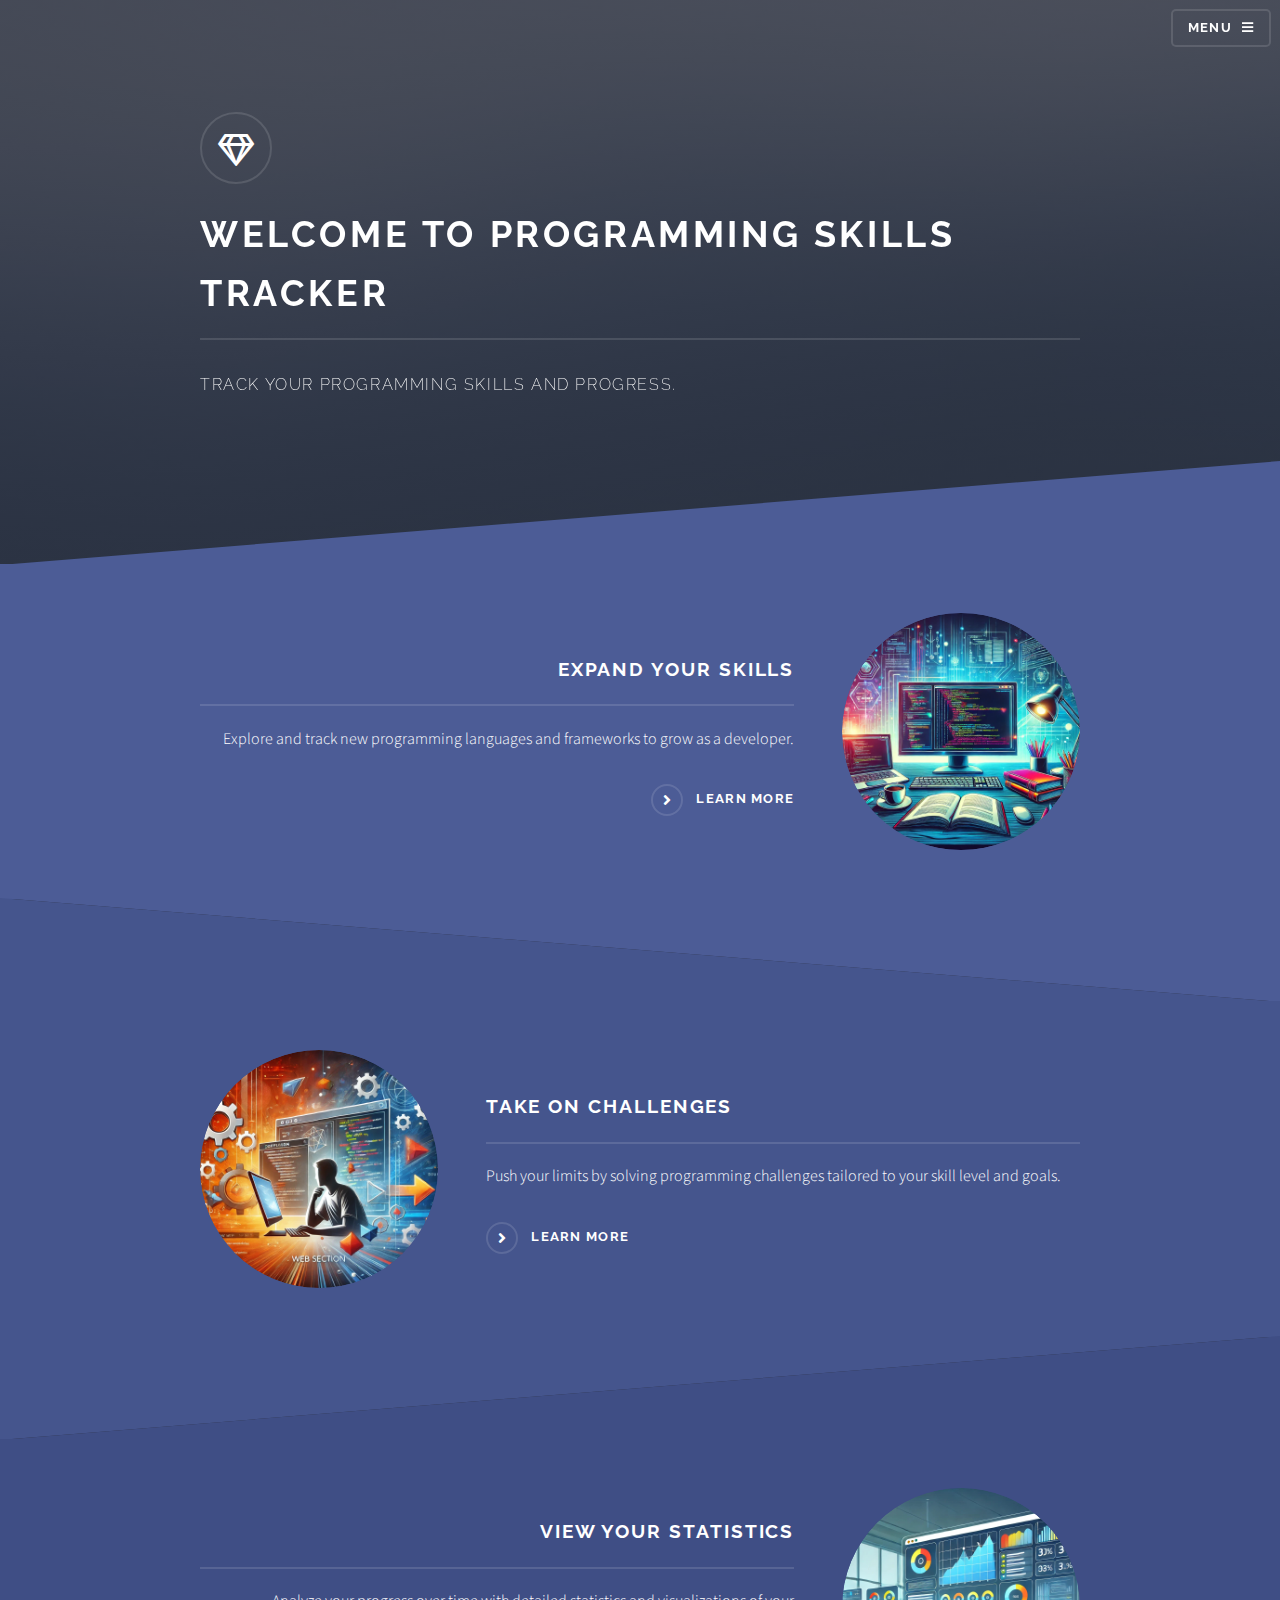
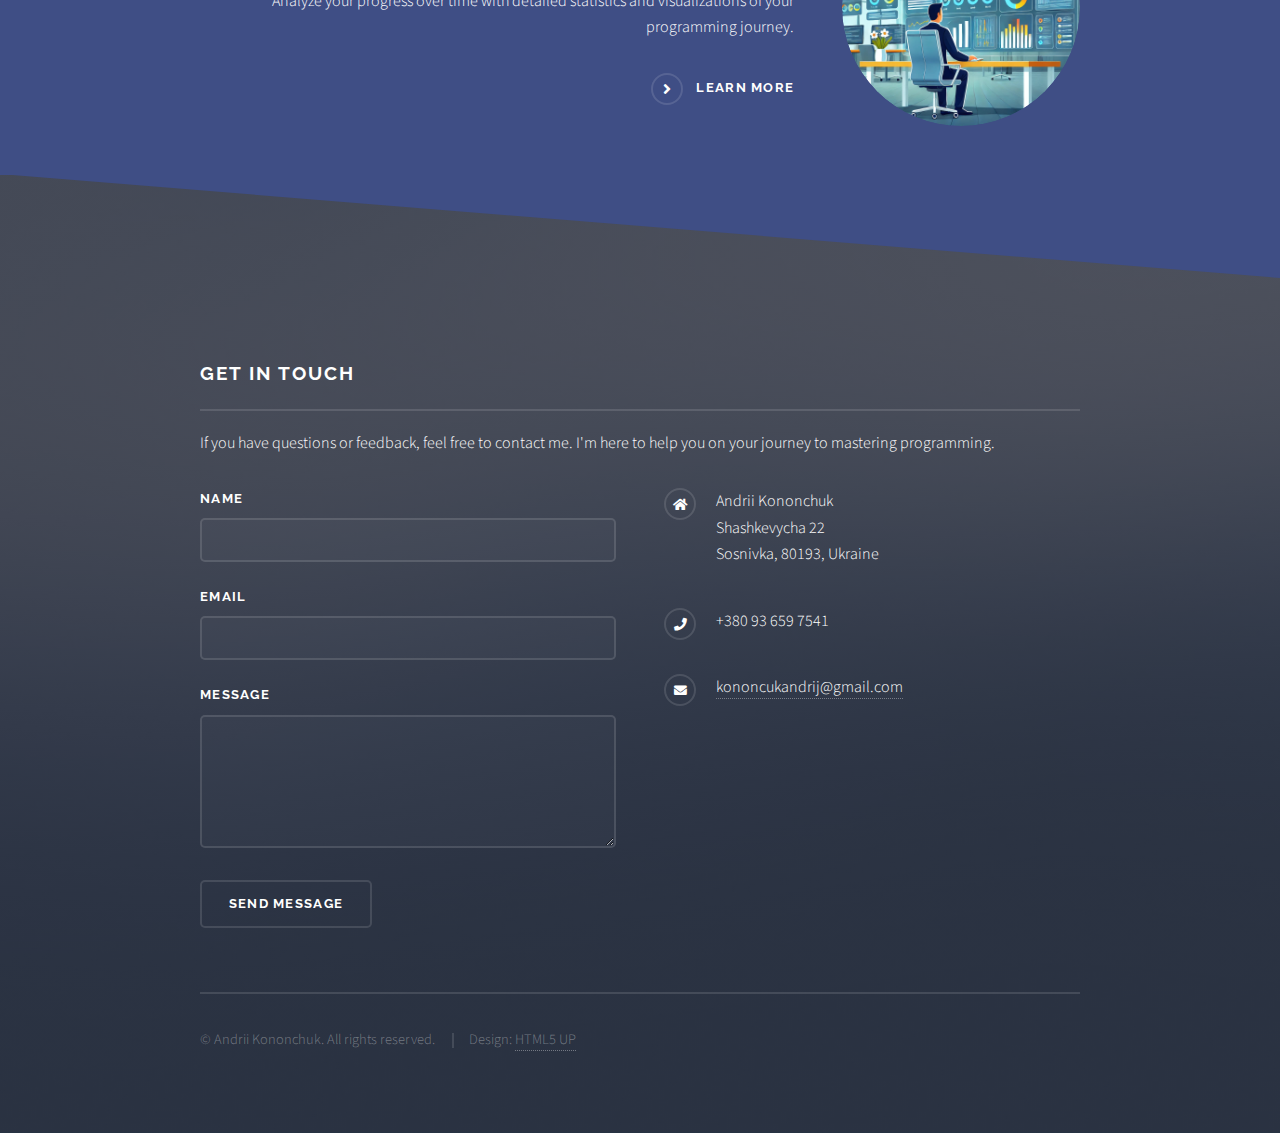
<file: index.html>
<!DOCTYPE HTML>
<html>
<head>
	<title>Programming Skills Tracker</title>
	<meta charset="utf-8" />
	<meta name="viewport" content="width=device-width, initial-scale=1, user-scalable=no" />
	<meta name="description" content="Track and improve your programming skills with this personalized tracker.">
	<link rel="stylesheet" href="assets/css/main.css" />
	<noscript><link rel="stylesheet" href="assets/css/noscript.css" /></noscript>
</head>
<body class="is-preload">

<!-- Page Wrapper -->
<div id="page-wrapper">

	<!-- Header -->
	<header id="header" class="alt">
		<h1><a href="index.html">Programming Skills Tracker</a></h1>
		<nav>
			<a href="#menu">Menu</a>
		</nav>
	</header>

	<!-- Menu -->
	<nav id="menu">
		<div class="inner">
			<h2>Menu</h2>
			<ul class="links">
				<li><a href="index.html">Home</a></li>
				<li><a href="pages/profile.html">Profile</a></li>
				<li><a href="pages/skills.html">Skills</a></li>
				<li><a href="pages/challenges.html">Challenges</a></li>
				<li><a href="pages/statistics.html">Statistics</a></li>
				<li><a href="pages/resources.html">Resources</a></li>
				<li><a href="pages/about.html">About</a></li>
				<li><a href="pages/login.html">Log In</a></li>
				<li><a href="pages/register.html">Sign Up</a></li>
			</ul>
			<a href="#" class="close">Close</a>
		</div>
	</nav>

	<!-- Banner -->
	<section id="banner">
		<div class="inner">
			<div class="logo"><span class="icon fa-gem"></span></div>
			<h2>Welcome to Programming Skills Tracker</h2>
			<p>Track your programming skills and progress.</p>
		</div>
	</section>

	<!-- Wrapper -->
	<section id="wrapper">

		<!-- One -->
		<section id="one" class="wrapper spotlight style1">
			<div class="inner">
				<a href="pages/skills.html" class="image"><img src="images/skills.jpg" alt="Expand Your Skills" /></a>
				<div class="content">
					<h2 class="major">Expand Your Skills</h2>
					<p>Explore and track new programming languages and frameworks to grow as a developer.</p>
					<a href="pages/skills.html" class="special">Learn more</a>
				</div>
			</div>
		</section>

		<!-- Two -->
		<section id="two" class="wrapper alt spotlight style2">
			<div class="inner">
				<a href="pages/challenges.html" class="image"><img src="images/challenges.jpg" alt="Take On Challenges" /></a>
				<div class="content">
					<h2 class="major">Take On Challenges</h2>
					<p>Push your limits by solving programming challenges tailored to your skill level and goals.</p>
					<a href="pages/challenges.html" class="special">Learn more</a>
				</div>
			</div>
		</section>

		<!-- Three -->
		<section id="three" class="wrapper spotlight style3">
			<div class="inner">
				<a href="pages/statistics.html" class="image"><img src="images/statistics.jpg" alt="View Your Statistics" /></a>
				<div class="content">
					<h2 class="major">View Your Statistics</h2>
					<p>Analyze your progress over time with detailed statistics and visualizations of your programming journey.</p>
					<a href="pages/statistics.html" class="special">Learn more</a>
				</div>
			</div>
		</section>

	</section> <!-- Закриваємо wrapper -->

	<!-- Footer -->
	<section id="footer">
		<div class="inner">
			<h2 class="major">Get in touch</h2>
			<p>If you have questions or feedback, feel free to contact me. I'm here to help you on your journey to mastering programming.</p>
			<form method="post" action="#">
				<div class="fields">
					<div class="field">
						<label for="name">Name</label>
						<input type="text" name="name" id="name" />
					</div>
					<div class="field">
						<label for="email">Email</label>
						<input type="email" name="email" id="email" />
					</div>
					<div class="field">
						<label for="message">Message</label>
						<textarea name="message" id="message" rows="4"></textarea>
					</div>
				</div>
				<ul class="actions">
					<li><input type="submit" value="Send Message" /></li>
				</ul>
			</form>
			<ul class="contact">
				<li class="icon solid fa-home">
					Andrii Kononchuk<br />
					Shashkevycha 22<br />
					Sosnivka, 80193, Ukraine
				</li>
				<li class="icon solid fa-phone">+380 93 659 7541</li>
				<li class="icon solid fa-envelope"><a href="mailto:kononcukandrij@gmail.com">kononcukandrij@gmail.com</a></li>
			</ul>
			<ul class="copyright">
				<li>&copy; Andrii Kononchuk. All rights reserved.</li>
				<li>Design: <a href="http://html5up.net">HTML5 UP</a></li>
			</ul>
		</div>
	</section>

</div>

<!-- Scripts -->
<script src="assets/js/jquery.min.js"></script>
<script src="assets/js/jquery.scrollex.min.js"></script>
<script src="assets/js/browser.min.js"></script>
<script src="assets/js/breakpoints.min.js"></script>
<script src="assets/js/util.js"></script>
<script src="assets/js/main.js"></script>

</body>
</html>
</file>
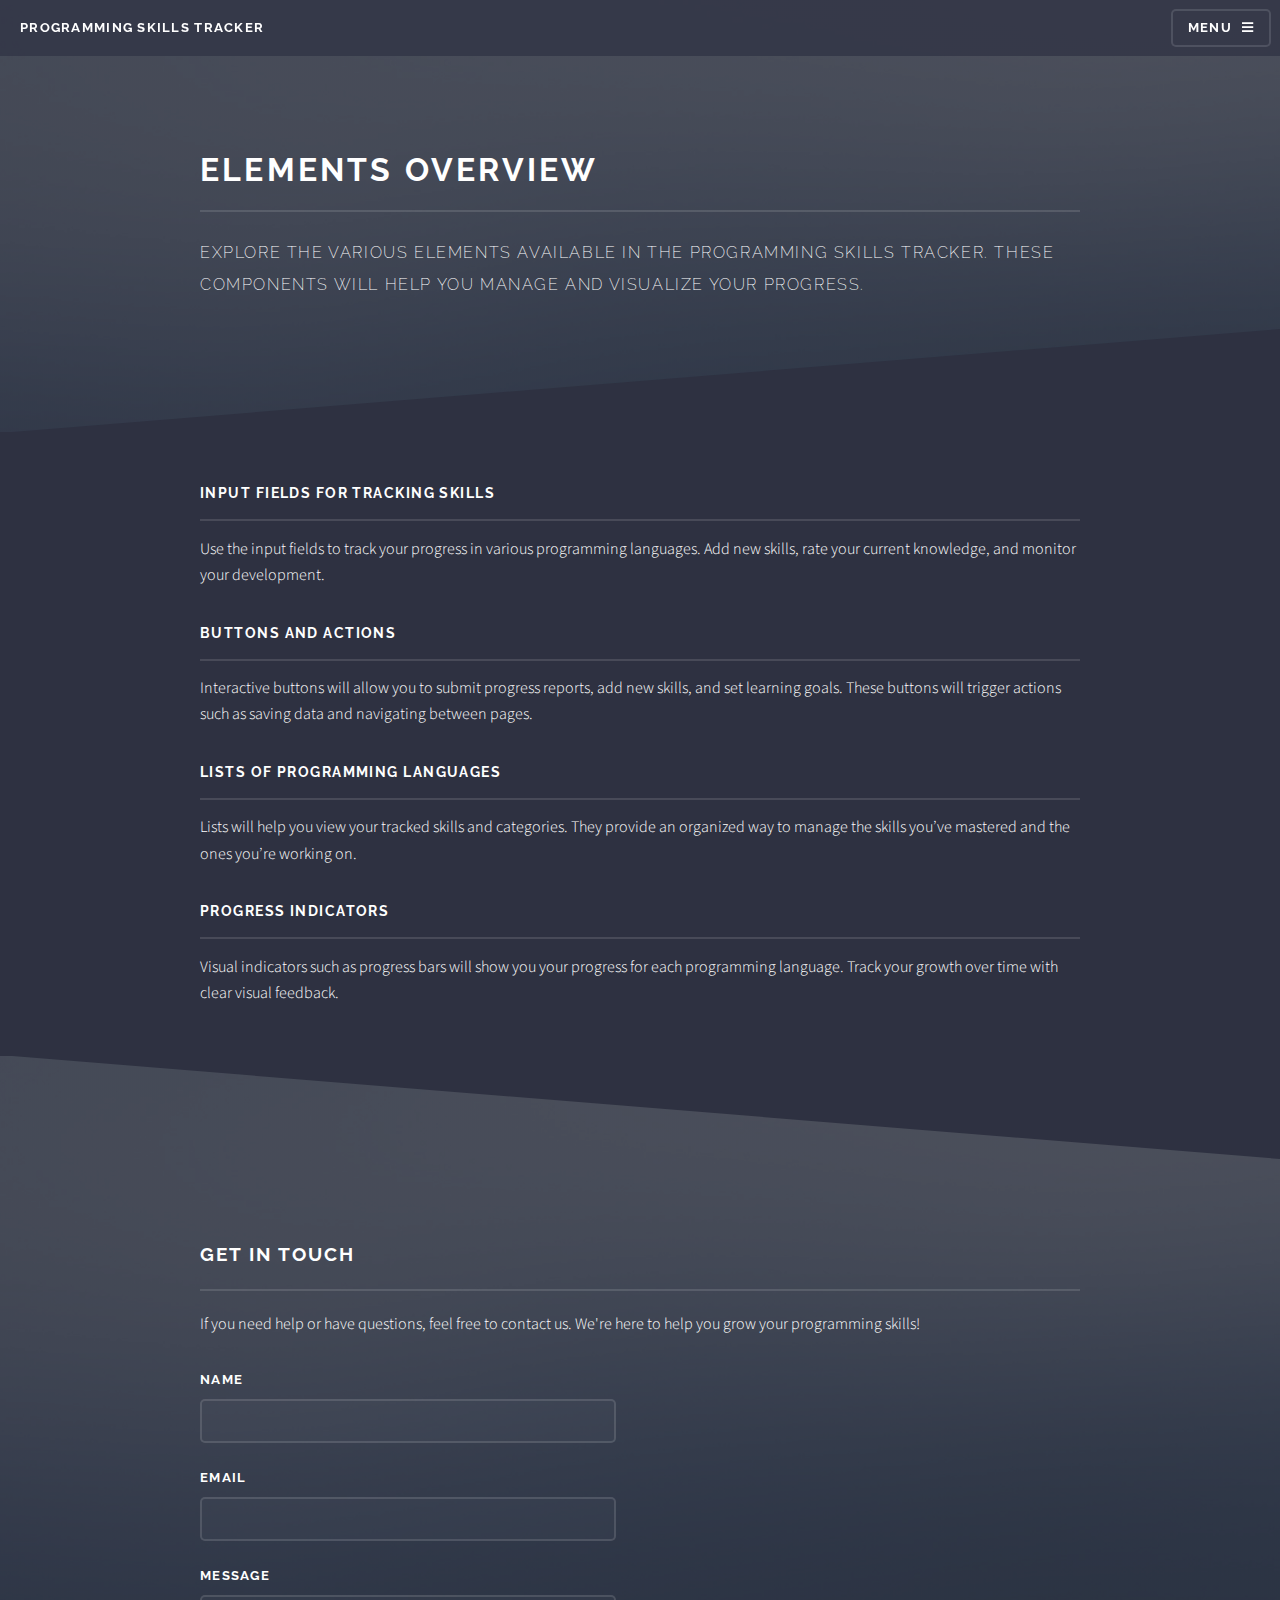
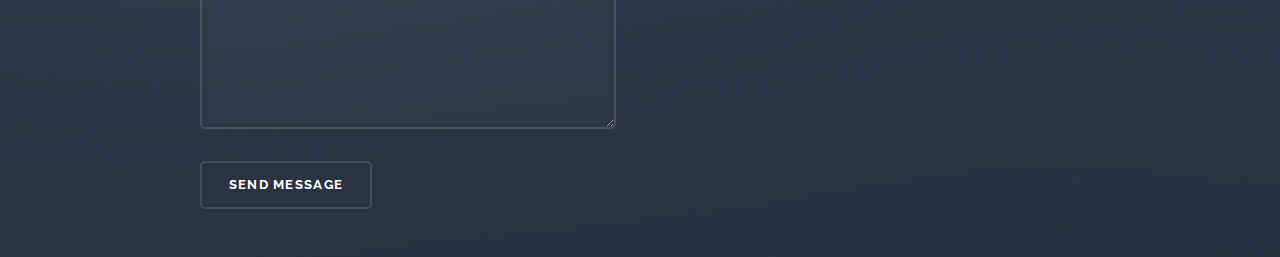
<file: elements.html>
<!DOCTYPE HTML>
<html>
<head>
	<title>Programming Skills Tracker - Elements</title>
	<meta charset="utf-8" />
	<meta name="viewport" content="width=device-width, initial-scale=1, user-scalable=no" />
	<link rel="stylesheet" href="assets/css/main.css" />
	<noscript><link rel="stylesheet" href="assets/css/noscript.css" /></noscript>
</head>
<body class="is-preload">

<!-- Page Wrapper -->
<div id="page-wrapper">

	<!-- Header -->
	<header id="header">
		<h1><a href="index.html">Programming Skills Tracker</a></h1>
		<nav>
			<a href="#menu">Menu</a>
		</nav>
	</header>

	<!-- Menu -->
	<nav id="menu">
		<div class="inner">
			<h2>Menu</h2>
			<ul class="links">
				<li><a href="index.html">Home</a></li>
				<li><a href="generic.html">Generic</a></li>
				<li><a href="elements.html">Elements</a></li>
				<li><a href="#">Log In</a></li>
				<li><a href="#">Sign Up</a></li>
			</ul>
			<a href="#" class="close">Close</a>
		</div>
	</nav>

	<!-- Wrapper -->
	<section id="wrapper">
		<header>
			<div class="inner">
				<h2>Elements Overview</h2>
				<p>Explore the various elements available in the Programming Skills Tracker. These components will help you manage and visualize your progress.</p>
			</div>
		</header>

		<!-- Content -->
		<div class="wrapper">
			<div class="inner">
				<h3 class="major">Input Fields for Tracking Skills</h3>
				<p>Use the input fields to track your progress in various programming languages. Add new skills, rate your current knowledge, and monitor your development.</p>

				<h3 class="major">Buttons and Actions</h3>
				<p>Interactive buttons will allow you to submit progress reports, add new skills, and set learning goals. These buttons will trigger actions such as saving data and navigating between pages.</p>

				<h3 class="major">Lists of Programming Languages</h3>
				<p>Lists will help you view your tracked skills and categories. They provide an organized way to manage the skills you’ve mastered and the ones you’re working on.</p>

				<h3 class="major">Progress Indicators</h3>
				<p>Visual indicators such as progress bars will show you your progress for each programming language. Track your growth over time with clear visual feedback.</p>
			</div>
		</div>
	</section>

	<!-- Footer -->
	<section id="footer">
		<div class="inner">
			<h2 class="major">Get in touch</h2>
			<p>If you need help or have questions, feel free to contact us. We're here to help you grow your programming skills!</p>
			<form method="post" action="#">
				<div class="fields">
					<div class="field">
						<label for="name">Name</label>
						<input type="text" name="name" id="name" />
					</div>
					<div class="field">
						<label for="email">Email</label>
						<input type="email" name="email" id="email" />
					</div>
					<div class="field">
						<label for="message">Message</label>
						<textarea name="message" id="message" rows="4"></textarea>
					</div>
				</div>
				<ul class="actions">
					<li><input type="submit" value="Send Message" /></li>
				</ul>
			</form>
		</div>
	</section>

</div>

<!-- Scripts -->
<script src="assets/js/jquery.min.js"></script>
<script src="assets/js/jquery.scrollex.min.js"></script>
<script src="assets/js/browser.min.js"></script>
<script src="assets/js/breakpoints.min.js"></script>
<script src="assets/js/util.js"></script>
<script src="assets/js/main.js"></script>

</body>
</html>
</file>
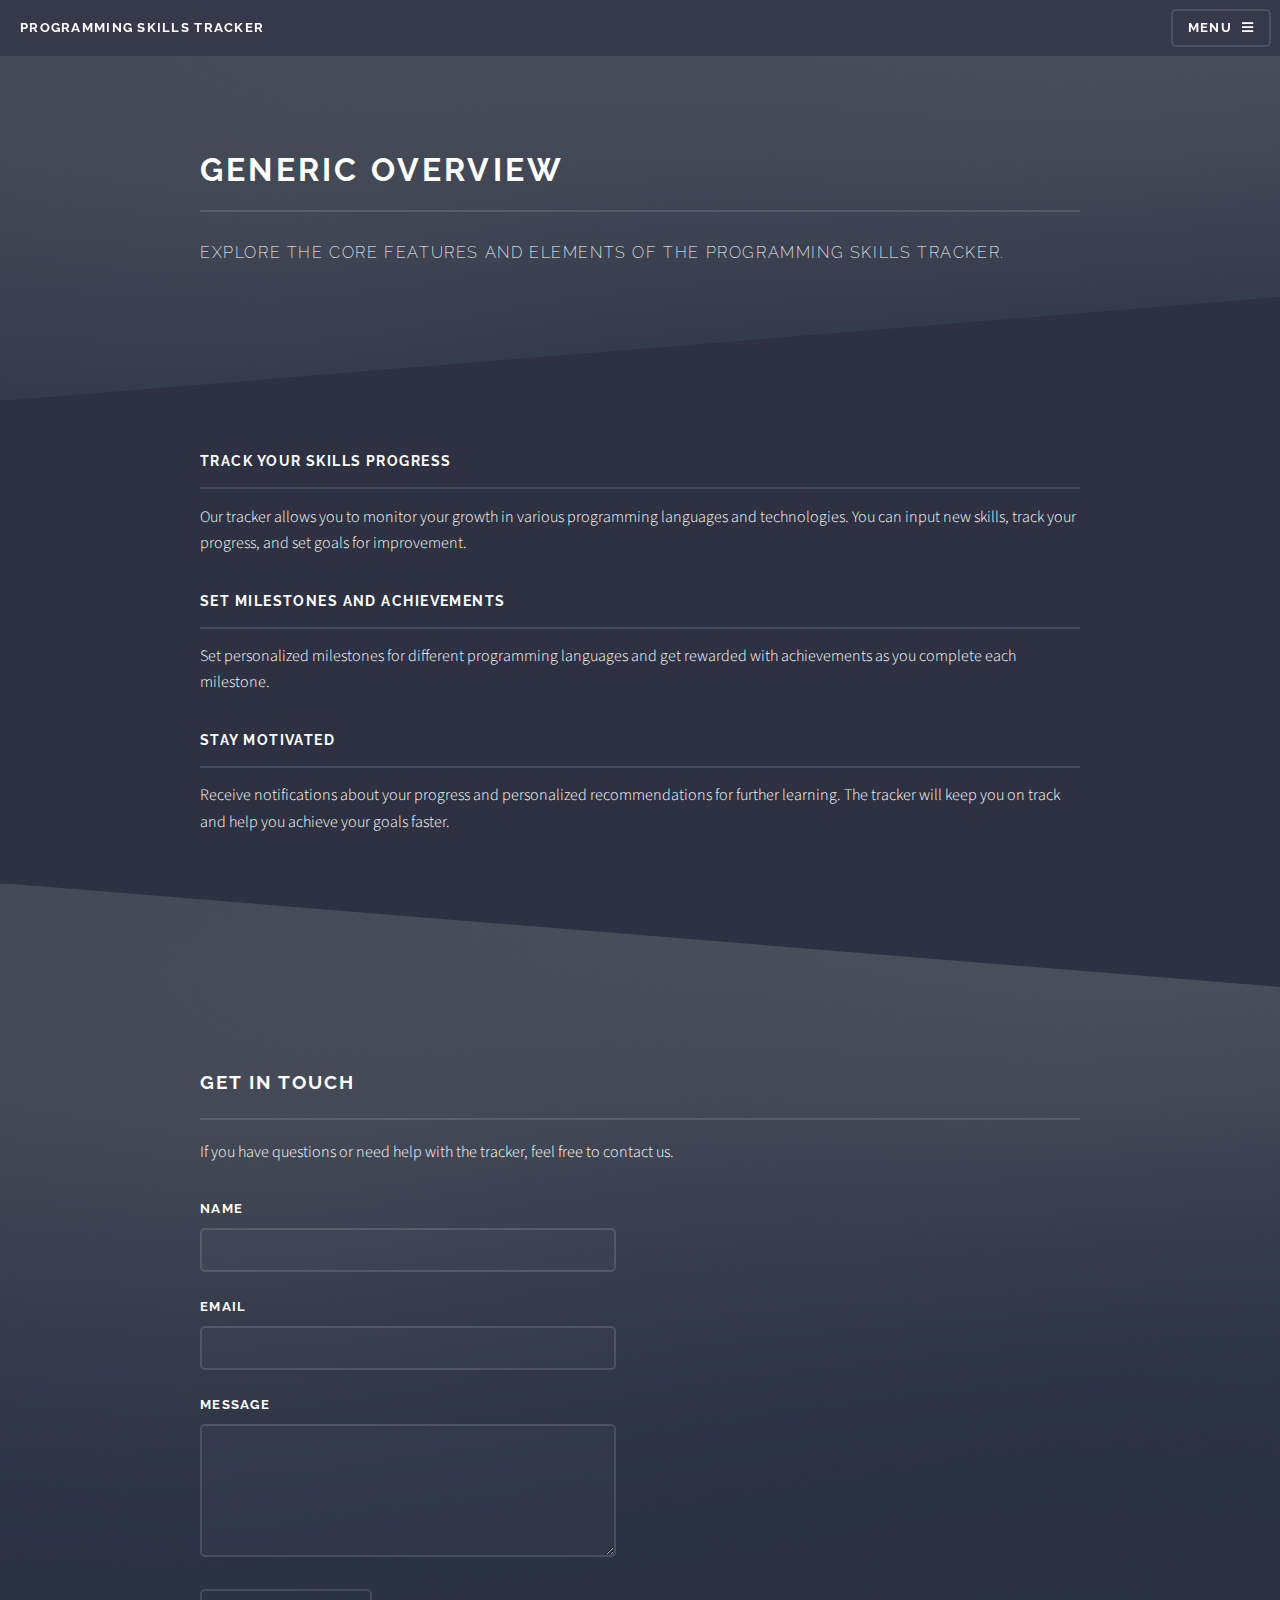
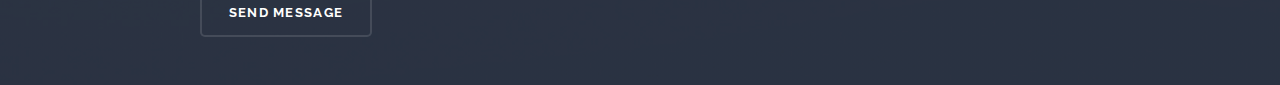
<file: generic.html>
<!DOCTYPE HTML>
<html>
<head>
	<title>Programming Skills Tracker - Generic</title>
	<meta charset="utf-8" />
	<meta name="viewport" content="width=device-width, initial-scale=1, user-scalable=no" />
	<link rel="stylesheet" href="assets/css/main.css" />
	<noscript><link rel="stylesheet" href="assets/css/noscript.css" /></noscript>
</head>
<body class="is-preload">

<!-- Page Wrapper -->
<div id="page-wrapper">

	<!-- Header -->
	<header id="header">
		<h1><a href="index.html">Programming Skills Tracker</a></h1>
		<nav>
			<a href="#menu">Menu</a>
		</nav>
	</header>

	<!-- Menu -->
	<nav id="menu">
		<div class="inner">
			<h2>Menu</h2>
			<ul class="links">
				<li><a href="index.html">Home</a></li>
				<li><a href="generic.html">Generic</a></li>
				<li><a href="elements.html">Elements</a></li>
				<li><a href="#">Log In</a></li>
				<li><a href="#">Sign Up</a></li>
			</ul>
			<a href="#" class="close">Close</a>
		</div>
	</nav>

	<!-- Wrapper -->
	<section id="wrapper">
		<header>
			<div class="inner">
				<h2>Generic Overview</h2>
				<p>Explore the core features and elements of the Programming Skills Tracker.</p>
			</div>
		</header>

		<!-- Content -->
		<div class="wrapper">
			<div class="inner">
				<h3 class="major">Track Your Skills Progress</h3>
				<p>Our tracker allows you to monitor your growth in various programming languages and technologies. You can input new skills, track your progress, and set goals for improvement.</p>

				<h3 class="major">Set Milestones and Achievements</h3>
				<p>Set personalized milestones for different programming languages and get rewarded with achievements as you complete each milestone.</p>

				<h3 class="major">Stay Motivated</h3>
				<p>Receive notifications about your progress and personalized recommendations for further learning. The tracker will keep you on track and help you achieve your goals faster.</p>
			</div>
		</div>
	</section>

	<!-- Footer -->
	<section id="footer">
		<div class="inner">
			<h2 class="major">Get in touch</h2>
			<p>If you have questions or need help with the tracker, feel free to contact us.</p>
			<form method="post" action="#">
				<div class="fields">
					<div class="field">
						<label for="name">Name</label>
						<input type="text" name="name" id="name" />
					</div>
					<div class="field">
						<label for="email">Email</label>
						<input type="email" name="email" id="email" />
					</div>
					<div class="field">
						<label for="message">Message</label>
						<textarea name="message" id="message" rows="4"></textarea>
					</div>
				</div>
				<ul class="actions">
					<li><input type="submit" value="Send Message" /></li>
				</ul>
			</form>
		</div>
	</section>

</div>

<!-- Scripts -->
<script src="assets/js/jquery.min.js"></script>
<script src="assets/js/jquery.scrollex.min.js"></script>
<script src="assets/js/browser.min.js"></script>
<script src="assets/js/breakpoints.min.js"></script>
<script src="assets/js/util.js"></script>
<script src="assets/js/main.js"></script>

</body>
</html>
</file>
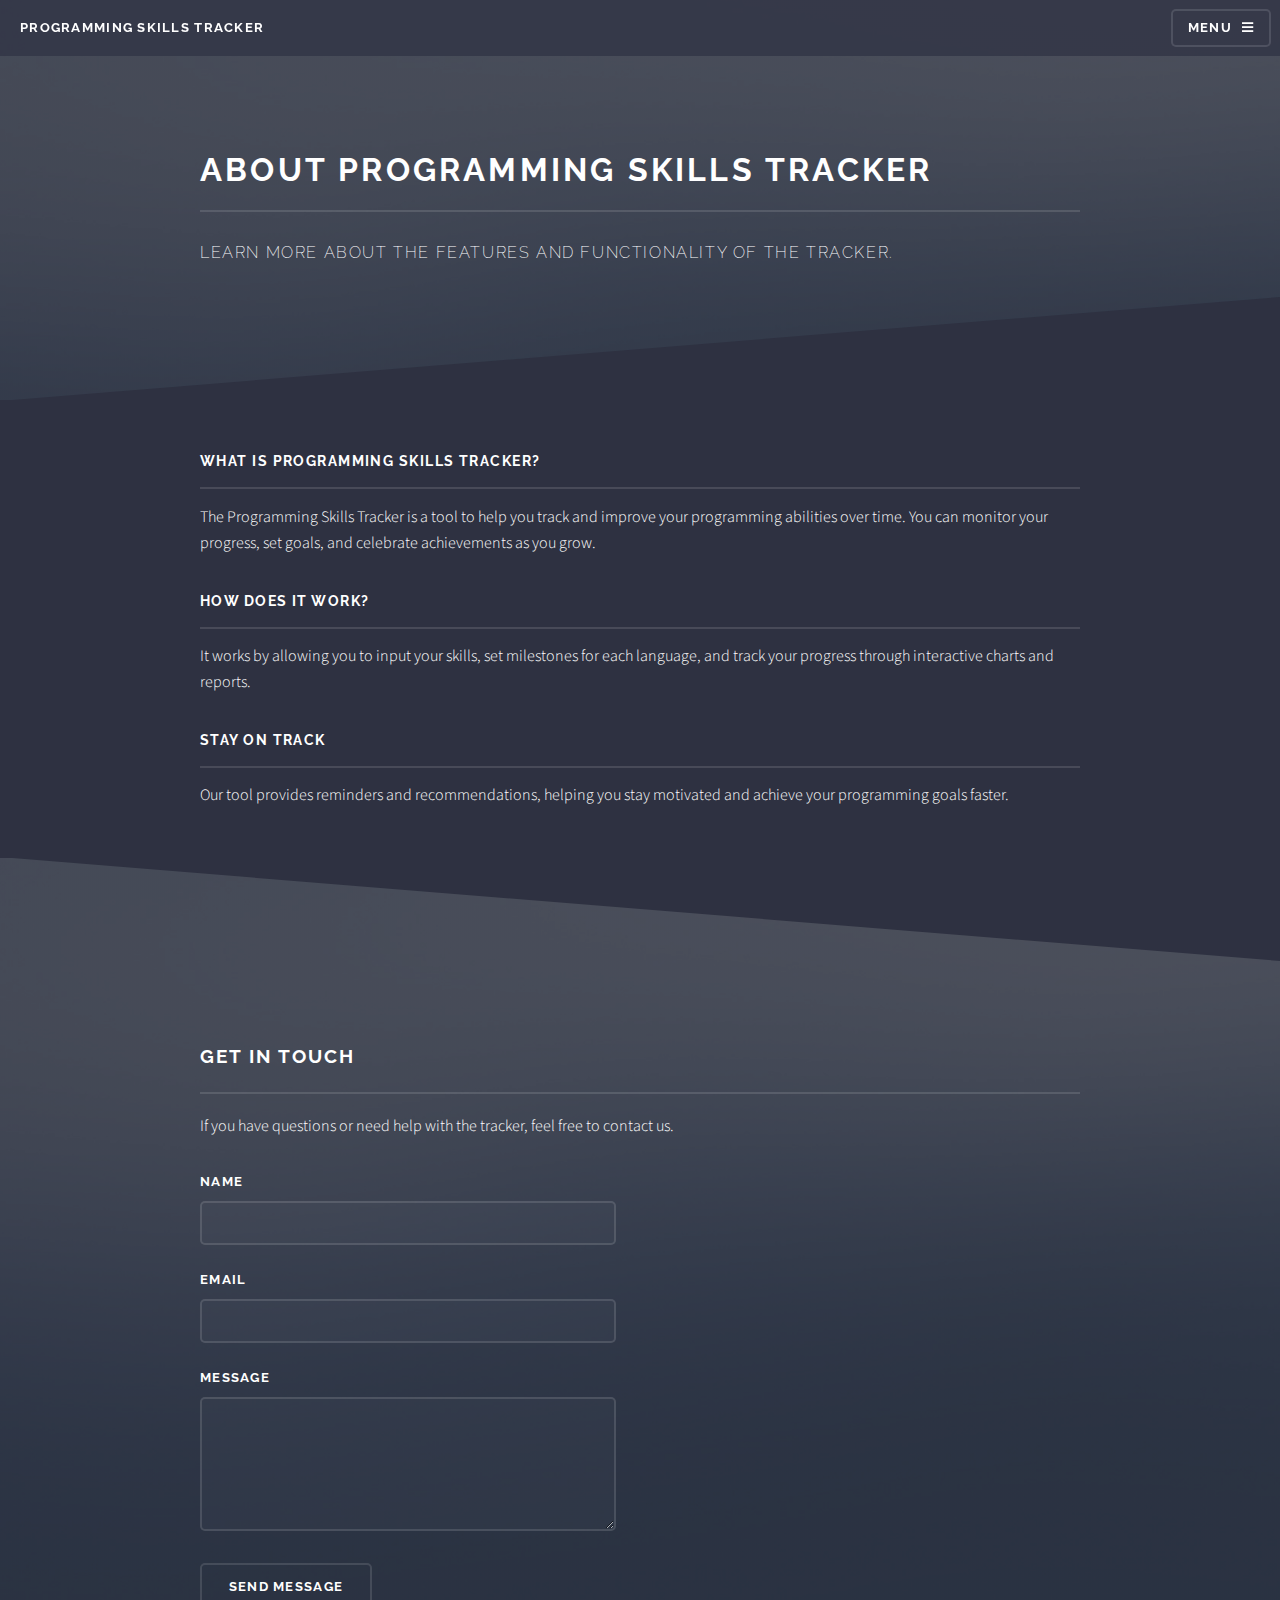
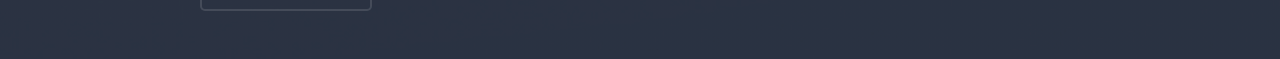
<file: pages/about.html>
<!DOCTYPE HTML>
<html>
<head>
    <title>About - Programming Skills Tracker</title>
    <meta charset="utf-8" />
    <meta name="viewport" content="width=device-width, initial-scale=1, user-scalable=no" />
    <link rel="stylesheet" href="../assets/css/main.css" /> <!-- Оновлений шлях -->
    <noscript><link rel="stylesheet" href="../assets/css/noscript.css" /></noscript> <!-- Оновлений шлях -->
</head>
<body class="is-preload">

<!-- Page Wrapper -->
<div id="page-wrapper">

    <!-- Header -->
    <header id="header">
        <h1><a href="../index.html">Programming Skills Tracker</a></h1> <!-- Оновлений шлях до index.html -->
        <nav>
            <a href="#menu">Menu</a>
        </nav>
    </header>

    <!-- Menu -->
    <nav id="menu">
        <div class="inner">
            <h2>Menu</h2>
            <ul class="links">
                <li><a href="../index.html">Home</a></li>
                <li><a href="profile.html">Profile</a></li>
                <li><a href="skills.html">Skills</a></li>
                <li><a href="challenges.html">Challenges</a></li>
                <li><a href="statistics.html">Statistics</a></li>
                <li><a href="resources.html">Resources</a></li>
                <li><a href="about.html">About</a></li>
                <li><a href="login.html">Log In</a></li>
                <li><a href="register.html">Sign Up</a></li>
            </ul>
            <a href="#" class="close">Close</a>
        </div>
    </nav>

    <!-- Wrapper -->
    <section id="wrapper">
        <header>
            <div class="inner">
                <h2>About Programming Skills Tracker</h2>
                <p>Learn more about the features and functionality of the tracker.</p>
            </div>
        </header>

        <!-- Content -->
        <div class="wrapper">
            <div class="inner">
                <h3 class="major">What is Programming Skills Tracker?</h3>
                <p>The Programming Skills Tracker is a tool to help you track and improve your programming abilities over time. You can monitor your progress, set goals, and celebrate achievements as you grow.</p>

                <h3 class="major">How does it work?</h3>
                <p>It works by allowing you to input your skills, set milestones for each language, and track your progress through interactive charts and reports.</p>

                <h3 class="major">Stay on track</h3>
                <p>Our tool provides reminders and recommendations, helping you stay motivated and achieve your programming goals faster.</p>
            </div>
        </div>
    </section>

    <!-- Footer -->
    <section id="footer">
        <div class="inner">
            <h2 class="major">Get in touch</h2>
            <p>If you have questions or need help with the tracker, feel free to contact us.</p>
            <form method="post" action="#">
                <div class="fields">
                    <div class="field">
                        <label for="name">Name</label>
                        <input type="text" name="name" id="name" />
                    </div>
                    <div class="field">
                        <label for="email">Email</label>
                        <input type="email" name="email" id="email" />
                    </div>
                    <div class="field">
                        <label for="message">Message</label>
                        <textarea name="message" id="message" rows="4"></textarea>
                    </div>
                </div>
                <ul class="actions">
                    <li><input type="submit" value="Send Message" /></li>
                </ul>
            </form>
        </div>
    </section>

</div>

<!-- Scripts -->
<script src="../assets/js/jquery.min.js"></script> <!-- Оновлений шлях -->
<script src="../assets/js/jquery.scrollex.min.js"></script> <!-- Оновлений шлях -->
<script src="../assets/js/browser.min.js"></script> <!-- Оновлений шлях -->
<script src="../assets/js/breakpoints.min.js"></script> <!-- Оновлений шлях -->
<script src="../assets/js/util.js"></script> <!-- Оновлений шлях -->
<script src="../assets/js/main.js"></script> <!-- Оновлений шлях -->

</body>
</html>
</file>
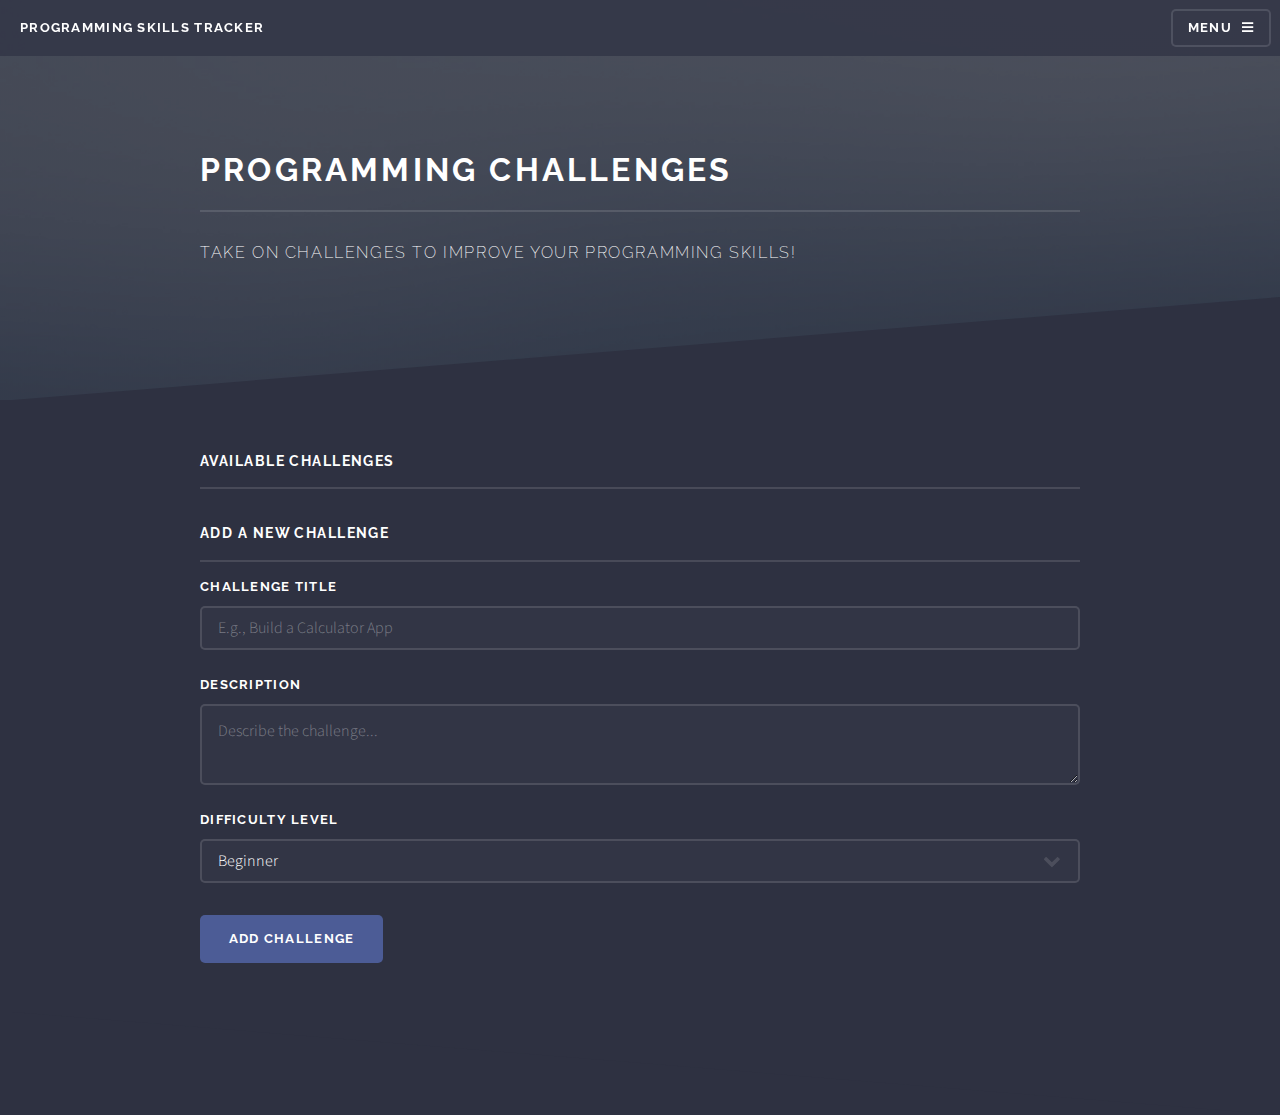
<file: pages/challenges.html>
<!DOCTYPE HTML>
<html>
<head>
    <title>Challenges - Programming Skills Tracker</title>
    <meta charset="utf-8" />
    <meta name="viewport" content="width=device-width, initial-scale=1, user-scalable=no" />
    <link rel="stylesheet" href="../assets/css/main.css" />
    <link rel="stylesheet" href="../assets/css/challenges.css" />
    <noscript><link rel="stylesheet" href="../assets/css/noscript.css" /></noscript>
</head>
<body class="is-preload">

<!-- Page Wrapper -->
<div id="page-wrapper">

    <!-- Header -->
    <header id="header">
        <h1><a href="../index.html">Programming Skills Tracker</a></h1>
        <nav>
            <a href="#menu">Menu</a>
        </nav>
    </header>

    <!-- Menu -->
    <nav id="menu">
        <div class="inner">
            <h2>Menu</h2>
            <ul class="links">
                <li><a href="../index.html">Home</a></li>
                <li><a href="profile.html">Profile</a></li>
                <li><a href="skills.html">Skills</a></li>
                <li><a href="challenges.html">Challenges</a></li>
                <li><a href="statistics.html">Statistics</a></li>
                <li><a href="resources.html">Resources</a></li>
                <li><a href="about.html">About</a></li>
                <li><a href="login.html">Log In</a></li>
                <li><a href="register.html">Sign Up</a></li>
            </ul>
            <a href="#" class="close">Close</a>
        </div>
    </nav>

    <!-- Wrapper -->
    <section id="wrapper">
        <header>
            <div class="inner">
                <h2>Programming Challenges</h2>
                <p>Take on challenges to improve your programming skills!</p>
            </div>
        </header>

        <!-- Content -->
        <div class="wrapper">
            <div class="inner">
                <h3 class="major">Available Challenges</h3>
                <ul id="challenges-list" class="alt">
                    <!-- List of challenges will be dynamically populated here -->
                </ul>

                <h3 class="major">Add a New Challenge</h3>
                <form id="add-challenge-form">
                    <div class="fields">
                        <div class="field">
                            <label for="challenge-title">Challenge Title</label>
                            <input type="text" id="challenge-title" placeholder="E.g., Build a Calculator App" required />
                        </div>
                        <div class="field">
                            <label for="challenge-description">Description</label>
                            <textarea id="challenge-description" placeholder="Describe the challenge..." required></textarea>
                        </div>
                        <div class="field">
                            <label for="challenge-level">Difficulty Level</label>
                            <select id="challenge-level" required>
                                <option value="beginner">Beginner</option>
                                <option value="intermediate">Intermediate</option>
                                <option value="advanced">Advanced</option>
                            </select>
                        </div>
                    </div>
                    <ul class="actions">
                        <li><input type="submit" value="Add Challenge" class="primary" /></li>
                    </ul>
                </form>
            </div>
        </div>
    </section>

</div>

<!-- Scripts -->
<script src="../assets/js/jquery.min.js"></script>
<script src="../assets/js/jquery.scrollex.min.js"></script>
<script src="../assets/js/browser.min.js"></script>
<script src="../assets/js/breakpoints.min.js"></script>
<script src="../assets/js/util.js"></script>
<script src="../assets/js/main.js"></script>
<script src="../assets/js/challenges.js"></script>

</body>
</html>
</file>
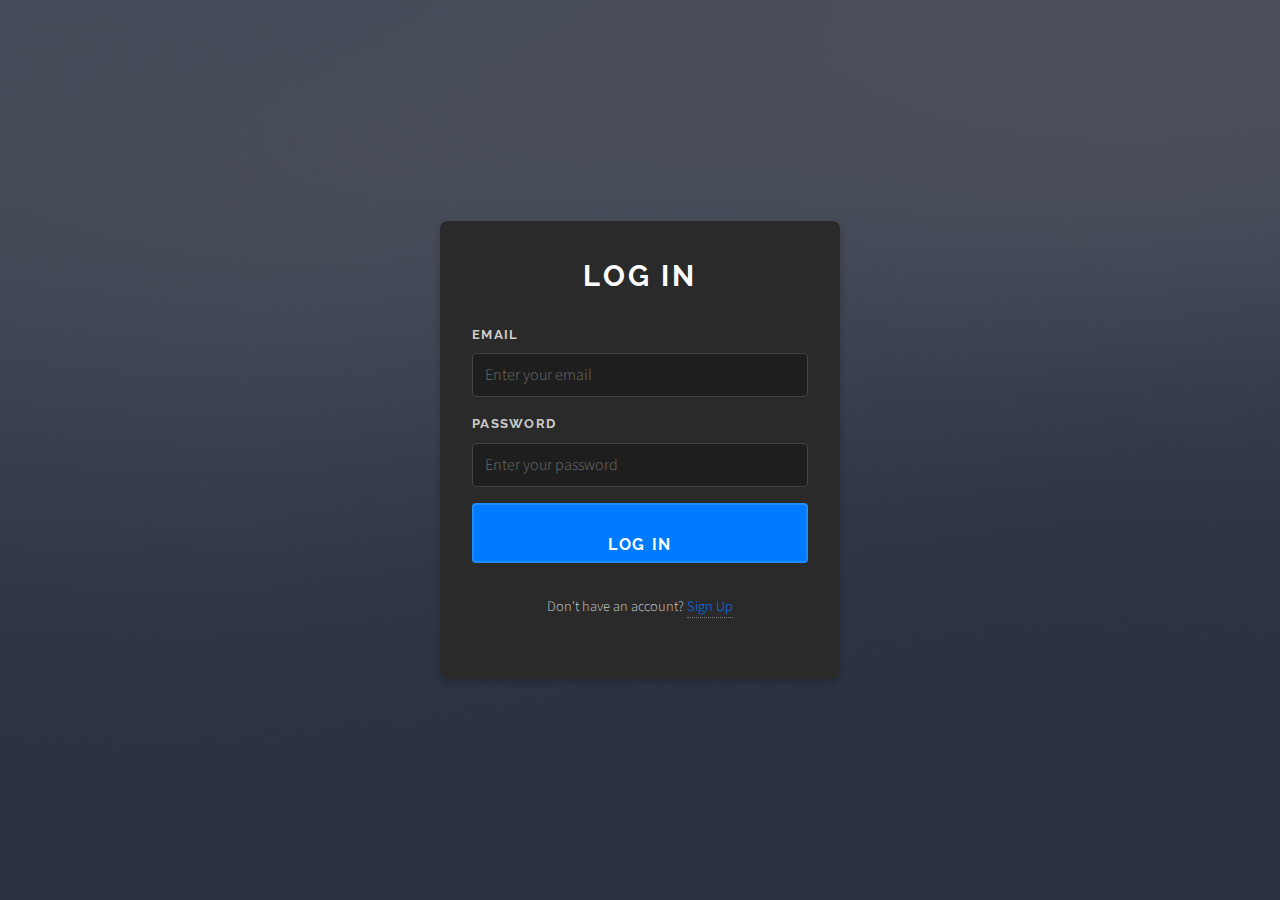
<file: pages/login.html>
<!DOCTYPE html>
<html lang="en">
<head>
    <meta charset="UTF-8">
    <meta name="viewport" content="width=device-width, initial-scale=1.0">
    <title>Log In - Programming Skills Tracker</title>
    <link rel="stylesheet" href="../assets/css/main.css">
    <link rel="stylesheet" href="../assets/css/auth.css">
</head>
<body>
<div class="auth-wrapper">
    <div class="auth-container">
        <h1>Log In</h1>
        <form id="login-form">
            <label for="login-email">Email</label>
            <input type="email" id="login-email" name="email" placeholder="Enter your email" required>

            <label for="login-password">Password</label>
            <input type="password" id="login-password" name="password" placeholder="Enter your password" required>

            <button type="submit" class="auth-button">Log In</button>
        </form>
        <p>Don't have an account? <a href="register.html">Sign Up</a></p>
    </div>
</div>
<script src="../assets/js/auth.js"></script>
</body>
</html>
</file>
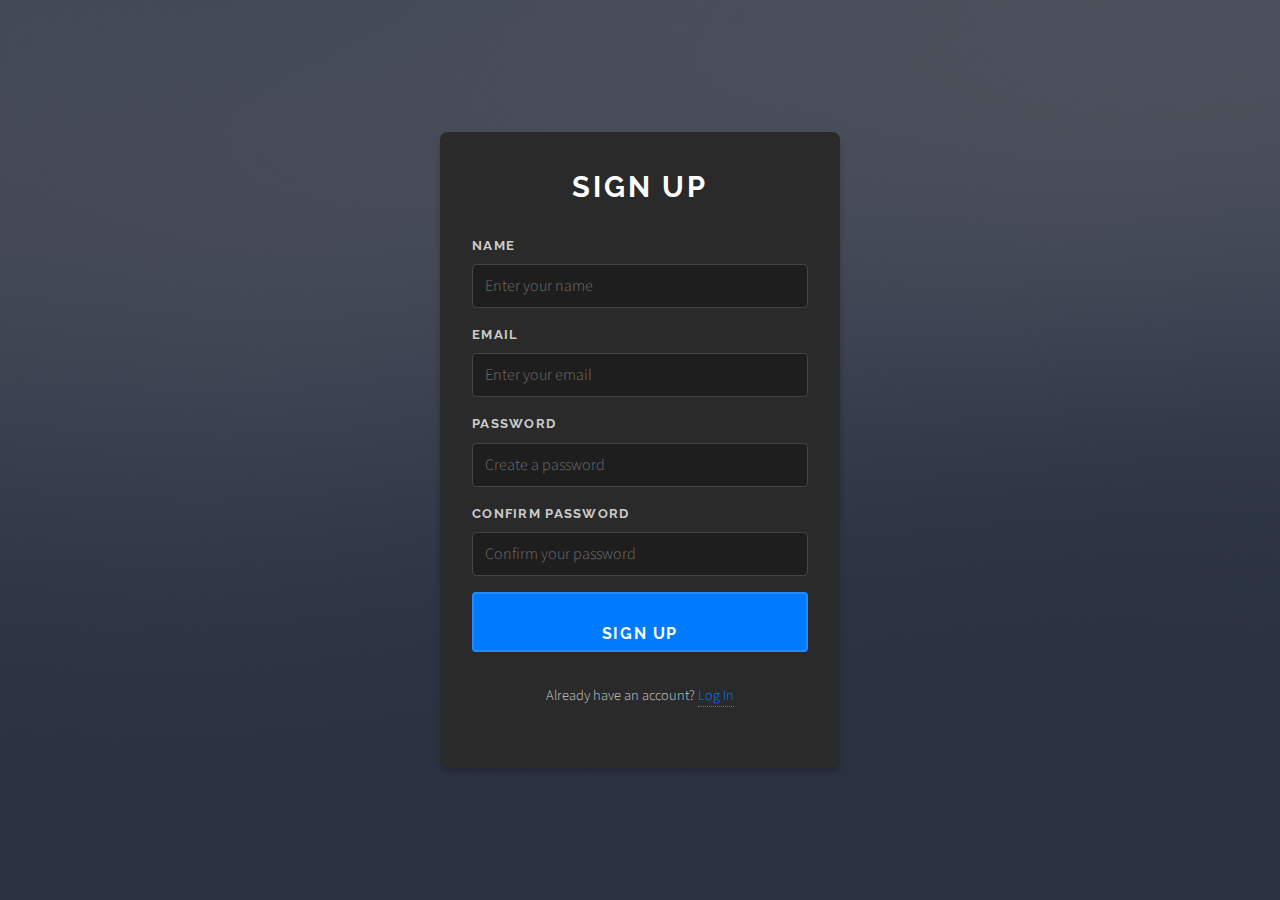
<file: pages/profile.html>
<!DOCTYPE HTML>
<html>
<head>
    <title>Profile - Programming Skills Tracker</title>
    <meta charset="utf-8" />
    <meta name="viewport" content="width=device-width, initial-scale=1" />
    <link rel="stylesheet" href="../assets/css/main.css" />
    <link rel="stylesheet" href="../assets/css/profile.css" />
    <noscript><link rel="stylesheet" href="../assets/css/noscript.css" /></noscript>
</head>
<body class="is-preload">

<!-- Page Wrapper -->
<div id="page-wrapper">

    <!-- Header -->
    <header id="header">
        <h1><a href="../index.html">Programming Skills Tracker</a></h1>
        <nav>
            <a href="#menu">Menu</a>
        </nav>
    </header>

    <!-- Menu -->
    <nav id="menu">
        <div class="inner">
            <h2>Menu</h2>
            <ul class="links">
                <li><a href="../index.html">Home</a></li>
                <li><a href="profile.html">Profile</a></li>
                <li><a href="skills.html">Skills</a></li>
                <li><a href="challenges.html">Challenges</a></li>
                <li><a href="statistics.html">Statistics</a></li>
                <li><a href="resources.html">Resources</a></li>
                <li><a href="about.html">About</a></li>
                <li><a href="login.html">Log In</a></li>
                <li><a href="register.html">Sign Up</a></li>
            </ul>
            <a href="#" class="close">Close</a>
        </div>
    </nav>

    <!-- Wrapper -->
    <section id="wrapper">
        <header>
            <div class="inner">
                <h2>Your Profile</h2>
                <p>Manage your personal details and settings.</p>
            </div>
        </header>

        <!-- Profile Content -->
        <div class="wrapper">
            <div class="inner">
                <h3 class="major">Profile Information</h3>
                <p><strong>Name:</strong> <span id="profile-name">Not Set</span></p>
                <p><strong>Email:</strong> <span id="profile-email">Not Set</span></p>
                <button id="edit-profile-btn" class="button primary">Edit Profile</button>
            </div>
        </div>
    </section>

    <!-- Modal for Editing Profile -->
    <div id="edit-profile-modal" class="modal">
        <div class="modal-content">
            <span class="close-modal">&times;</span>
            <h2>Edit Profile</h2>
            <form id="edit-profile-form">
                <div class="field">
                    <label for="edit-name">Name</label>
                    <input type="text" name="name" id="edit-name" placeholder="Enter your name" required />
                </div>
                <div class="field">
                    <label for="edit-email">Email</label>
                    <input type="email" name="email" id="edit-email" placeholder="Enter your email" required />
                </div>
                <ul class="actions">
                    <li><input type="submit" value="Save Changes" class="button primary" /></li>
                </ul>
            </form>
        </div>
    </div>

</div>

<!-- Footer -->
<section id="footer">
    <div class="inner">
        <h2 class="major">Need Help?</h2>
        <p>Feel free to reach out to us for assistance with your profile or settings.</p>
    </div>
</section>

<!-- Scripts -->
<script src="../assets/js/jquery.min.js"></script>
<script src="../assets/js/jquery.scrollex.min.js"></script>
<script src="../assets/js/browser.min.js"></script>
<script src="../assets/js/breakpoints.min.js"></script>
<script src="../assets/js/util.js"></script>
<script src="../assets/js/main.js"></script>
<script src="../assets/js/profile.js"></script>

</body>
</html>
</file>
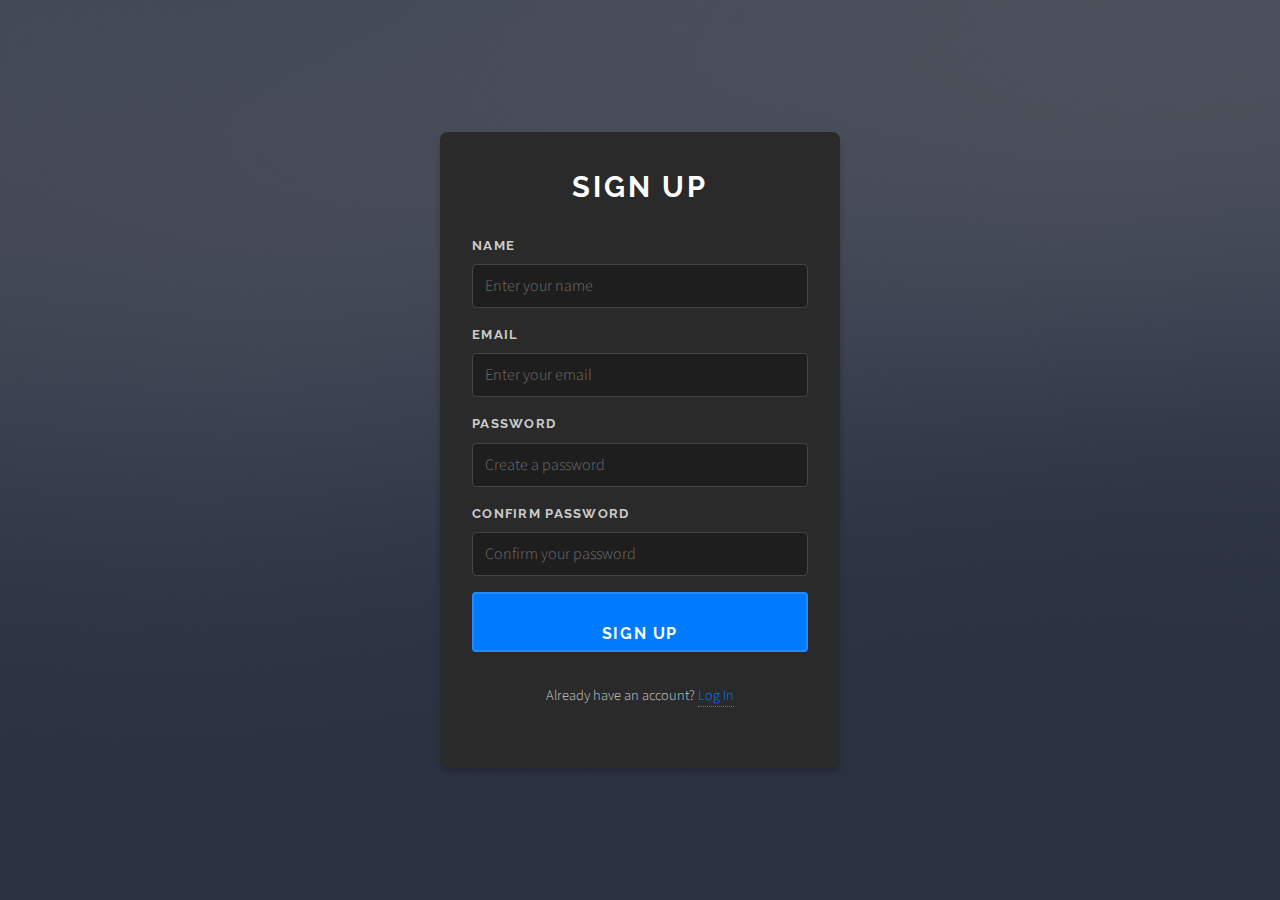
<file: pages/register.html>
<!DOCTYPE html>
<html lang="en">
<head>
    <meta charset="UTF-8">
    <meta name="viewport" content="width=device-width, initial-scale=1.0">
    <title>Register - Programming Skills Tracker</title>
    <link rel="stylesheet" href="../assets/css/main.css">
    <link rel="stylesheet" href="../assets/css/auth.css">
</head>
<body>
<div class="auth-wrapper">
    <div class="auth-container">
        <h1>Sign Up</h1>
        <form id="register-form">
            <label for="register-name">Name</label>
            <input type="text" id="register-name" name="name" placeholder="Enter your name" required>

            <label for="register-email">Email</label>
            <input type="email" id="register-email" name="email" placeholder="Enter your email" required>

            <label for="register-password">Password</label>
            <input type="password" id="register-password" name="password" placeholder="Create a password" required>

            <label for="confirm-password">Confirm Password</label>
            <input type="password" id="confirm-password" name="confirm-password" placeholder="Confirm your password" required>

            <button type="submit" class="auth-button">Sign Up</button>
        </form>
        <p>Already have an account? <a href="login.html">Log In</a></p>
    </div>
</div>
<script src="../assets/js/auth.js"></script>
</body>
</html>
</file>
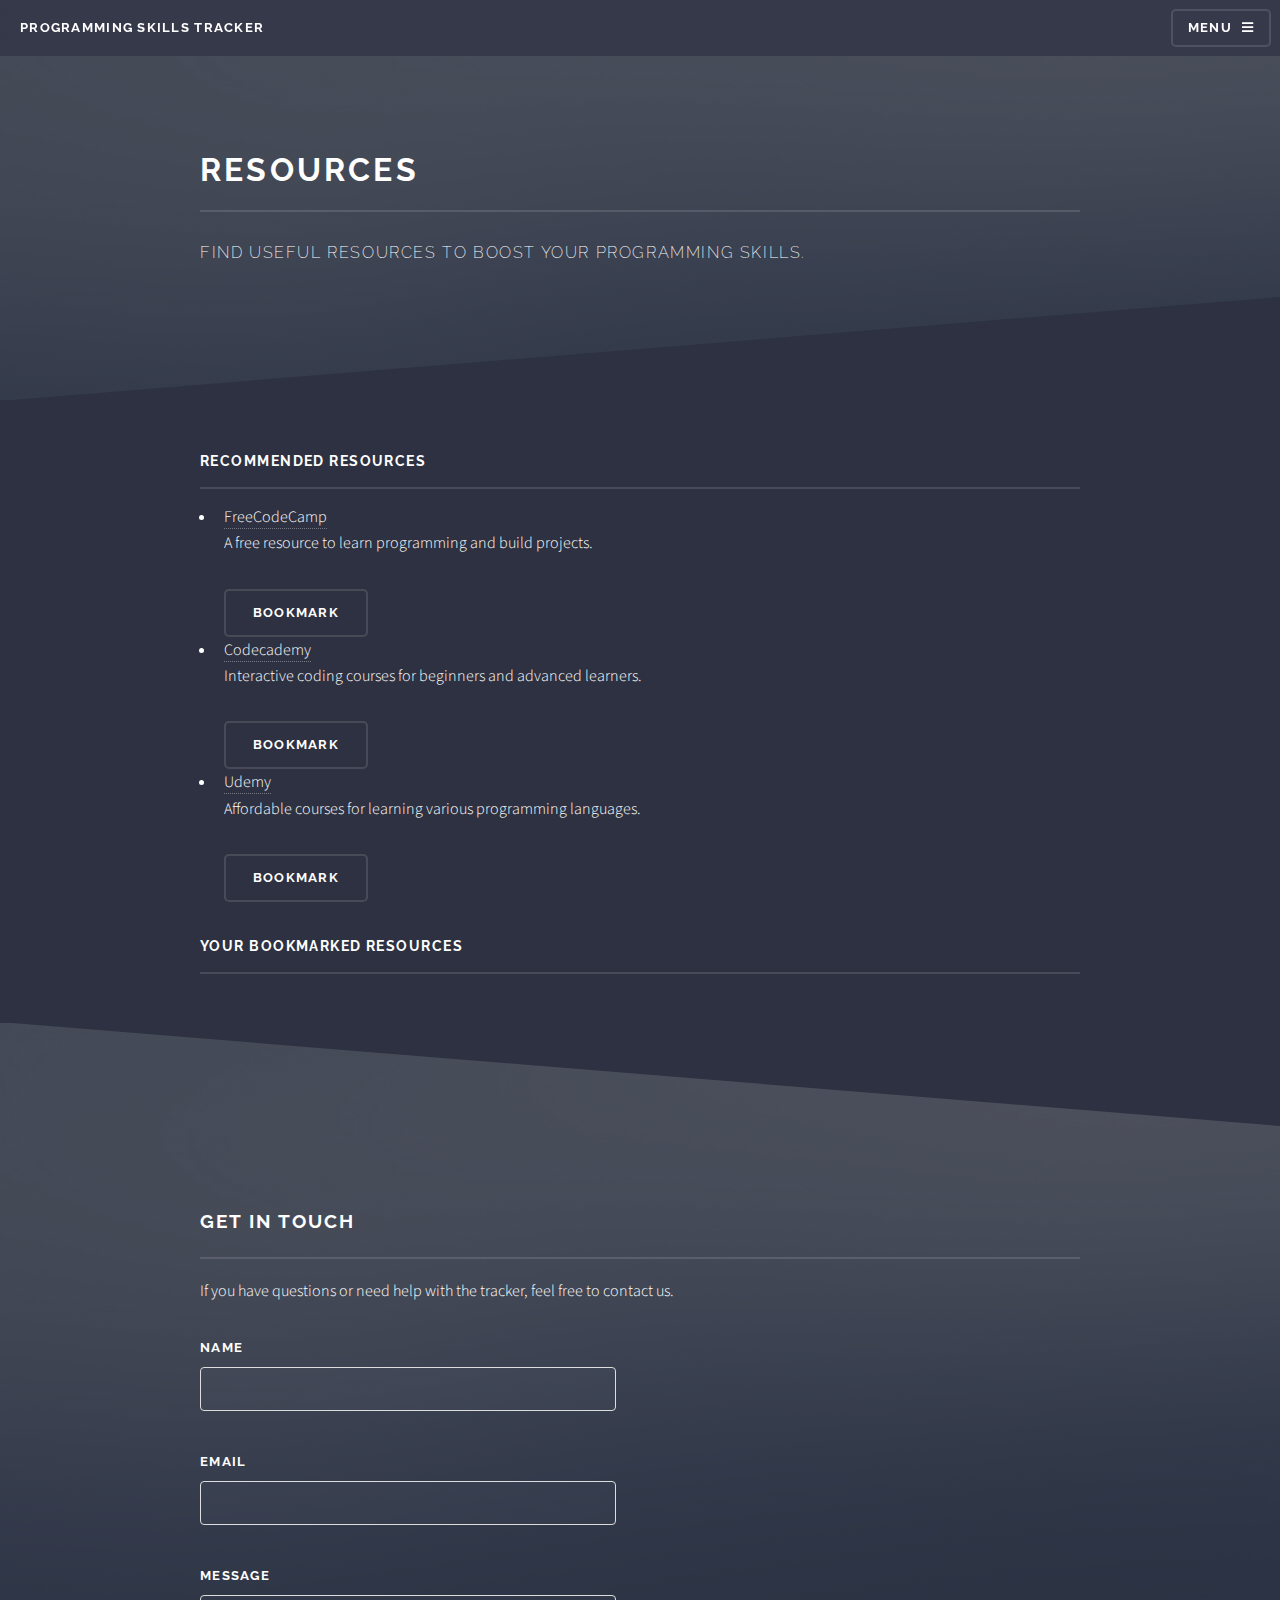
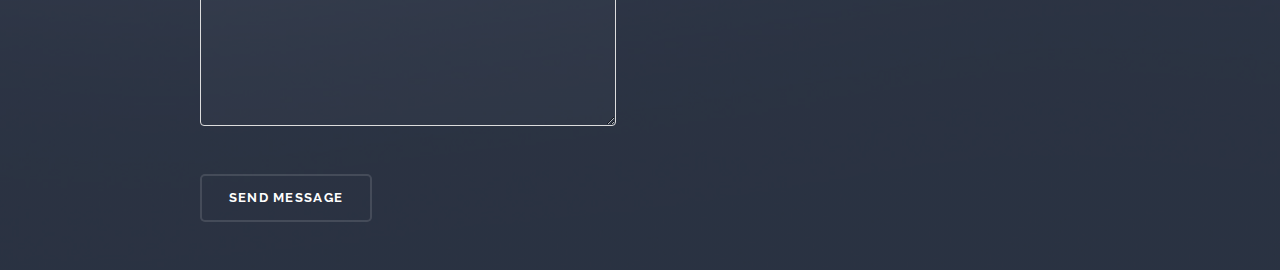
<file: pages/resources.html>
<!DOCTYPE HTML>
<html>
<head>
    <title>Resources - Programming Skills Tracker</title>
    <meta charset="utf-8" />
    <meta name="viewport" content="width=device-width, initial-scale=1, user-scalable=no" />
    <link rel="stylesheet" href="../assets/css/main.css" />
    <link rel="stylesheet" href="../assets/css/resources.css" />
    <noscript><link rel="stylesheet" href="../assets/css/noscript.css" /></noscript>
</head>
<body class="is-preload">

<!-- Page Wrapper -->
<div id="page-wrapper">

    <!-- Header -->
    <header id="header">
        <h1><a href="../index.html">Programming Skills Tracker</a></h1>
        <nav>
            <a href="#menu">Menu</a>
        </nav>
    </header>

    <!-- Menu -->
    <nav id="menu">
        <div class="inner">
            <h2>Menu</h2>
            <ul class="links">
                <li><a href="../index.html">Home</a></li>
                <li><a href="profile.html">Profile</a></li>
                <li><a href="skills.html">Skills</a></li>
                <li><a href="challenges.html">Challenges</a></li>
                <li><a href="statistics.html">Statistics</a></li>
                <li><a href="resources.html">Resources</a></li>
                <li><a href="about.html">About</a></li>
                <li><a href="login.html">Log In</a></li>
                <li><a href="register.html">Sign Up</a></li>
            </ul>
            <a href="#" class="close">Close</a>
        </div>
    </nav>

    <!-- Wrapper -->
    <section id="wrapper">
        <header>
            <div class="inner">
                <h2>Resources</h2>
                <p>Find useful resources to boost your programming skills.</p>
            </div>
        </header>

        <!-- Content -->
        <div class="wrapper">
            <div class="inner">
                <h3 class="major">Recommended Resources</h3>
                <ul id="resources-list" class="resources">
                    <li>
                        <a href="https://www.freecodecamp.org/" target="_blank">FreeCodeCamp</a>
                        <p>A free resource to learn programming and build projects.</p>
                        <button class="bookmark-btn">Bookmark</button>
                    </li>
                    <li>
                        <a href="https://www.codecademy.com/" target="_blank">Codecademy</a>
                        <p>Interactive coding courses for beginners and advanced learners.</p>
                        <button class="bookmark-btn">Bookmark</button>
                    </li>
                    <li>
                        <a href="https://www.udemy.com/" target="_blank">Udemy</a>
                        <p>Affordable courses for learning various programming languages.</p>
                        <button class="bookmark-btn">Bookmark</button>
                    </li>
                </ul>

                <h3 class="major">Your Bookmarked Resources</h3>
                <ul id="bookmarked-resources" class="resources">
                    <!-- Bookmarked resources will appear here -->
                </ul>
            </div>
        </div>
    </section>

    <!-- Footer -->
    <section id="footer">
        <div class="inner">
            <h2 class="major">Get in touch</h2>
            <p>If you have questions or need help with the tracker, feel free to contact us.</p>
            <form method="post" action="#">
                <div class="fields">
                    <div class="field">
                        <label for="name">Name</label>
                        <input type="text" name="name" id="name" />
                    </div>
                    <div class="field">
                        <label for="email">Email</label>
                        <input type="email" name="email" id="email" />
                    </div>
                    <div class="field">
                        <label for="message">Message</label>
                        <textarea name="message" id="message" rows="4"></textarea>
                    </div>
                </div>
                <ul class="actions">
                    <li><input type="submit" value="Send Message" /></li>
                </ul>
            </form>
        </div>
    </section>

</div>

<!-- Scripts -->
<script src="../assets/js/jquery.min.js"></script>
<script src="../assets/js/jquery.scrollex.min.js"></script>
<script src="../assets/js/browser.min.js"></script>
<script src="../assets/js/breakpoints.min.js"></script>
<script src="../assets/js/util.js"></script>
<script src="../assets/js/main.js"></script>
<script src="../assets/js/resources.js"></script>

</body>
</html>
</file>
<file: assets/css/noscript.css>
/*
	Solid State by HTML5 UP
	html5up.net | @ajlkn
	Free for personal and commercial use under the CCA 3.0 license (html5up.net/license)
*/

/* Banner */

	body.is-preload #banner .logo {
		-moz-transform: none;
		-webkit-transform: none;
		-ms-transform: none;
		transform: none;
		opacity: 1;
	}

	body.is-preload #banner h2 {
		opacity: 1;
		-moz-transform: none;
		-webkit-transform: none;
		-ms-transform: none;
		transform: none;
		-moz-filter: none;
		-webkit-filter: none;
		-ms-filter: none;
		filter: none;
	}

	body.is-preload #banner p {
		opacity: 01;
		-moz-transform: none;
		-webkit-transform: none;
		-ms-transform: none;
		transform: none;
		-moz-filter: none;
		-webkit-filter: none;
		-ms-filter: none;
		filter: none;
	}
</file>
<file: assets/css/challenges.css>
#challenges-list li {
    display: flex;
    justify-content: space-between;
    align-items: center;
    margin: 10px 0;
    padding: 15px;
    border: 2px solid transparent;
    border-radius: 5px;
}

#challenges-list li .title {
    font-weight: bold;
    font-size: 1.2rem;
    margin-bottom: 5px;
}

#challenges-list li .description {
    flex: 1;
    margin: 0 15px;
    text-align: justify;
}

#challenges-list li .difficulty {
    font-weight: bold;
    text-transform: capitalize;
    color: inherit; /* Колір залежить від рівня */
    margin-right: 10px; /* Простір між рівнем і кнопкою */
    border: none; /* Видалено рамку */
}

#challenges-list li .difficulty.beginner {
    color: #FF6384; /* Червоний для beginner */
}

#challenges-list li .difficulty.intermediate {
    color: #36A2EB; /* Синій для intermediate */
}

#challenges-list li .difficulty.advanced {
    color: #4CAF50; /* Зелений для advanced */
}

#challenges-list li .delete-challenge {
    background-color: transparent;
    color: #fff;
    border: 2px solid #ff4d4d;
    padding: 5px 10px;
    border-radius: 5px;
    cursor: pointer;
    transition: all 0.3s ease;
}

#challenges-list li .delete-challenge:hover {
    background-color: #ff4d4d;
    color: #fff;
}
</file>
<file: assets/css/auth.css>
/* Центрування форми авторизації та реєстрації */
.auth-wrapper {
    display: flex;
    justify-content: center;
    align-items: center;
    min-height: 100vh;
}

/* Контейнер для форми */
.auth-container {
    background: var(--container-bg, #2a2a2a); /* Трохи світліший фон для контрасту */
    padding: 2rem;
    border-radius: 8px;
    box-shadow: 0 4px 6px rgba(0, 0, 0, 0.2); /* Легка тінь */
    width: 100%;
    max-width: 400px;
    color: var(--text-color, #fff); /* Основний текст */
}

/* Стиль заголовків */
.auth-container h1 {
    text-align: center;
    font-size: 1.8rem;
    margin-bottom: 1.5rem;
    color: var(--heading-color, #fff);
}

/* Поля вводу */
.auth-container label {
    font-weight: bold;
    margin-bottom: 0.5rem;
    display: block;
    color: var(--label-color, #ccc);
}

.auth-container input {
    width: 100%;
    padding: 0.75rem;
    margin-bottom: 1rem;
    border: 1px solid var(--input-border, #444);
    border-radius: 4px;
    background: var(--input-bg, #1e1e1e);
    color: var(--input-text, #fff);
}

.auth-container input:focus {
    border-color: var(--focus-color, #007BFF);
    outline: none;
}

/* Кнопка */
.auth-container .auth-button {
    width: 100%;
    padding: 0.75rem;
    background: var(--button-bg, #007BFF);
    color: #fff;
    border: none;
    border-radius: 4px;
    font-size: 1rem;
    cursor: pointer;
    transition: background 0.3s ease;
}

.auth-container .auth-button:hover {
    background: var(--button-hover-bg, #0056b3);
}

/* Текст внизу */
.auth-container p {
    text-align: center;
    margin-top: 1rem;
    font-size: 0.9rem;
    color: var(--text-muted, #ccc);
}

.auth-container a {
    color: var(--link-color, #007BFF);
    text-decoration: none;
}

.auth-container a:hover {
    text-decoration: underline;
}
</file>
<file: assets/css/profile.css>
.modal {
    display: none;
    align-items: center;
    justify-content: center;
    position: fixed;
    top: 0;
    left: 0;
    width: 100vw;
    height: 100vh;
    background: rgba(46, 49, 65, 0.8);
    z-index: 1000;
}

.modal-content {
    background: #353849;
    border-radius: 5px;
    padding: 2em;
    width: 80%;
    max-width: 600px;
    box-shadow: 0 4px 8px rgba(0, 0, 0, 0.2);
    position: relative;
}

input[type="text"], input[type="email"] {
    background: rgba(255, 255, 255, 0.025);
    border-radius: 5px;
    border: solid 2px rgba(255, 255, 255, 0.125);
    color: #ffffff;
    padding: 0.5em 1em;
    width: 100%;
}

input:focus {
    border-color: #5b6ba6;
}
</file>
<file: assets/css/resources.css>
/* Загальні стилі для секції ресурсів */
section.wrapper.style3 {
    padding: 4rem 2rem;
    background: #f9f9f9;
}

.wrapper.style3 .inner {
    max-width: 1200px;
    margin: 0 auto;
}

.wrapper.style3 h2 {
    text-align: center;
    font-size: 2.5rem;
    margin-bottom: 2rem;
    color: #333;
}

/* Сітка для ресурсів */
.features {
    display: grid;
    grid-template-columns: repeat(auto-fit, minmax(250px, 1fr));
    gap: 2rem;
}

/* Стиль окремого ресурсу */
.features article {
    background: #fff;
    border: 1px solid #ddd;
    border-radius: 8px;
    box-shadow: 0 4px 6px rgba(0, 0, 0, 0.1);
    overflow: hidden;
    transition: transform 0.3s, box-shadow 0.3s;
}

.features article:hover {
    transform: translateY(-5px);
    box-shadow: 0 6px 12px rgba(0, 0, 0, 0.15);
}

/* Зображення */
.features .image.fit img {
    width: 100%;
    height: auto;
    display: block;
}

/* Заголовок та опис ресурсу */
.features h3 {
    margin: 1rem;
    font-size: 1.5rem;
    color: #333;
}

.features p {
    margin: 0 1rem 1rem;
    font-size: 1rem;
    color: #666;
}

/* Кнопки */
.features .actions {
    margin: 0 1rem 1rem;
    text-align: center;
}

.features .actions .button {
    display: inline-block;
    padding: 0.75rem 1.5rem;
    font-size: 1rem;
    color: #fff;
    background: #007BFF;
    border: none;
    border-radius: 4px;
    text-decoration: none;
    transition: background 0.3s;
}

.features .actions .button:hover {
    background: #0056b3;
}

/* Форма зворотного зв'язку */
#footer .fields .field {
    margin-bottom: 1rem;
}

#footer .fields .field input,
#footer .fields .field textarea {
    width: 100%;
    padding: 0.75rem;
    border: 1px solid #ddd;
    border-radius: 4px;
}

#footer .fields .field input:focus,
#footer .fields .field textarea:focus {
    outline: none;
    border-color: #007BFF;
}

/* Іконки соціальних мереж */
#footer .icons {
    display: flex;
    justify-content: center;
    gap: 1rem;
    margin-top: 1rem;
}

#footer .icons a {
    font-size: 1.5rem;
    color: #333;
    transition: color 0.3s;
}

#footer .icons a:hover {
    color: #007BFF;
}
.remove-bookmark-btn {
    background-color: #ff3366;
    color: white;
    border: none;
    padding: 5px 10px;
    border-radius: 4px;
    cursor: pointer;
}

.remove-bookmark-btn:hover {
    background-color: #ff1a1a;
}

.bookmark-btn:disabled {
    background-color: #cccccc;
    cursor: not-allowed;
}
</file>
<file: assets/css/main.css>
@import url(fontawesome-all.min.css);
@import url("https://fonts.googleapis.com/css?family=Raleway:200,700|Source+Sans+Pro:300,600,300italic,600italic");

/*
	Solid State by HTML5 UP
	html5up.net | @ajlkn
	Free for personal and commercial use under the CCA 3.0 license (html5up.net/license)
*/

html, body, div, span, applet, object,
iframe, h1, h2, h3, h4, h5, h6, p, blockquote,
pre, a, abbr, acronym, address, big, cite,
code, del, dfn, em, img, ins, kbd, q, s, samp,
small, strike, strong, sub, sup, tt, var, b,
u, i, center, dl, dt, dd, ol, ul, li, fieldset,
form, label, legend, table, caption, tbody,
tfoot, thead, tr, th, td, article, aside,
canvas, details, embed, figure, figcaption,
footer, header, hgroup, menu, nav, output, ruby,
section, summary, time, mark, audio, video {
	margin: 0;
	padding: 0;
	border: 0;
	font-size: 100%;
	font: inherit;
	vertical-align: baseline;}

article, aside, details, figcaption, figure,
footer, header, hgroup, menu, nav, section {
	display: block;}

body {
	line-height: 1;
}

ol, ul {
	list-style: none;
}

blockquote, q {
	quotes: none;
}

	blockquote:before, blockquote:after, q:before, q:after {
		content: '';
		content: none;
	}

table {
	border-collapse: collapse;
	border-spacing: 0;
}

body {
	-webkit-text-size-adjust: none;
}

mark {
	background-color: transparent;
	color: inherit;
}

input::-moz-focus-inner {
	border: 0;
	padding: 0;
}

input, select, textarea {
	-moz-appearance: none;
	-webkit-appearance: none;
	-ms-appearance: none;
	appearance: none;
}

/* Basic */

	@-ms-viewport {
		width: device-width;
	}

	body {
		-ms-overflow-style: scrollbar;
	}

	@media screen and (max-width: 480px) {

		html, body {
			min-width: 320px;
		}

	}

	html {
		box-sizing: border-box;
	}

	*, *:before, *:after {
		box-sizing: inherit;
	}

	body {
		background-color: #2e3141;
		background-image: linear-gradient(to top, rgba(46, 49, 65, 0.8), rgba(46, 49, 65, 0.8)), url("../../images/bg.jpg");
		background-size: auto, cover;
		background-attachment: fixed, fixed;
		background-position: center, center;
	}

		body.is-preload *, body.is-preload *:before, body.is-preload *:after {
			-moz-animation: none !important;
			-webkit-animation: none !important;
			-ms-animation: none !important;
			animation: none !important;
			-moz-transition: none !important;
			-webkit-transition: none !important;
			-ms-transition: none !important;
			transition: none !important;
		}

/* Type */

	body, input, select, textarea {
		color: #ffffff;
		font-family: "Source Sans Pro", Helvetica, sans-serif;
		font-size: 16.5pt;
		font-weight: 300;
		line-height: 1.65;
	}

		@media screen and (max-width: 1680px) {

			body, input, select, textarea {
				font-size: 13pt;
			}

		}

		@media screen and (max-width: 1280px) {

			body, input, select, textarea {
				font-size: 12pt;
			}

		}

		@media screen and (max-width: 980px) {

			body, input, select, textarea {
				font-size: 12pt;
			}

		}

		@media screen and (max-width: 736px) {

			body, input, select, textarea {
				font-size: 12pt;
			}

		}

		@media screen and (max-width: 480px) {

			body, input, select, textarea {
				font-size: 12pt;
			}

		}

	a {
		-moz-transition: color 0.2s ease-in-out, border-bottom-color 0.2s ease-in-out;
		-webkit-transition: color 0.2s ease-in-out, border-bottom-color 0.2s ease-in-out;
		-ms-transition: color 0.2s ease-in-out, border-bottom-color 0.2s ease-in-out;
		transition: color 0.2s ease-in-out, border-bottom-color 0.2s ease-in-out;
		border-bottom: dotted 1px rgba(255, 255, 255, 0.35);
		color: #ffffff;
		text-decoration: none;
	}

		a:hover {
			border-bottom-color: transparent;
			color: #ffffff !important;
		}

		a.special:not(.button) {
			text-decoration: none;
			border-bottom: 0;
			display: block;
			font-family: Raleway, Helvetica, sans-serif;
			font-size: 0.8em;
			font-weight: 700;
			letter-spacing: 0.1em;
			margin: 0 0 2em 0;
			text-transform: uppercase;
		}

			a.special:not(.button):before {
				-moz-osx-font-smoothing: grayscale;
				-webkit-font-smoothing: antialiased;
				display: inline-block;
				font-style: normal;
				font-variant: normal;
				text-rendering: auto;
				line-height: 1;
				text-transform: none !important;
				font-family: 'Font Awesome 5 Free';
				font-weight: 900;
			}

			a.special:not(.button):before {
				-moz-transition: background-color 0.2s ease-in-out;
				-webkit-transition: background-color 0.2s ease-in-out;
				-ms-transition: background-color 0.2s ease-in-out;
				transition: background-color 0.2s ease-in-out;
				border-radius: 100%;
				border: solid 2px rgba(255, 255, 255, 0.125);
				content: '\f105';
				display: inline-block;
				font-size: 1.25em;
				height: 2em;
				line-height: 1.75em;
				margin-right: 0.85em;
				text-align: center;
				text-indent: 0.15em;
				vertical-align: middle;
				width: 2em;
			}

			a.special:not(.button):hover:before {
				background-color: rgba(255, 255, 255, 0.025);
			}

			a.special:not(.button):active:before {
				background-color: rgba(255, 255, 255, 0.075);
			}

	strong, b {
		color: #ffffff;
		font-weight: 600;
	}

	em, i {
		font-style: italic;
	}

	p {
		margin: 0 0 2em 0;
	}

	h1, h2, h3, h4, h5, h6 {
		color: #ffffff;
		font-family: Raleway, Helvetica, sans-serif;
		font-weight: 700;
		letter-spacing: 0.1em;
		margin: 0 0 1em 0;
		text-transform: uppercase;
	}

		h1 a, h2 a, h3 a, h4 a, h5 a, h6 a {
			color: inherit;
			text-decoration: none;
			border-bottom: 0;
		}

		h1 span, h2 span, h3 span, h4 span, h5 span, h6 span {
			font-weight: 200;
		}

		h1.major, h2.major, h3.major, h4.major, h5.major, h6.major {
			padding-bottom: 1em;
			border-bottom: solid 2px rgba(255, 255, 255, 0.125);
		}

	h2 {
		font-size: 1.2em;
	}

	h3 {
		font-size: 0.9em;
	}

	h4 {
		font-size: 0.7em;
	}

	h5 {
		font-size: 0.7em;
	}

	h6 {
		font-size: 0.7em;
	}

	@media screen and (max-width: 736px) {

		h2 {
			font-size: 1em;
		}

		h3 {
			font-size: 0.8em;
		}

	}

	sub {
		font-size: 0.8em;
		position: relative;
		top: 0.5em;
	}

	sup {
		font-size: 0.8em;
		position: relative;
		top: -0.5em;
	}

	blockquote {
		border-left: solid 4px rgba(255, 255, 255, 0.125);
		font-style: italic;
		margin: 0 0 2em 0;
		padding: 0.5em 0 0.5em 2em;
	}

	code {
		background: rgba(255, 255, 255, 0.025);
		border-radius: 5px;
		border: solid 2px rgba(255, 255, 255, 0.125);
		font-family: "Courier New", monospace;
		font-size: 0.9em;
		margin: 0 0.25em;
		padding: 0.25em 0.65em;
	}

	pre {
		-webkit-overflow-scrolling: touch;
		font-family: "Courier New", monospace;
		font-size: 0.9em;
		margin: 0 0 2em 0;
	}

		pre code {
			display: block;
			line-height: 1.75em;
			padding: 1em 1.5em;
			overflow-x: auto;
		}

	hr {
		border: 0;
		border-bottom: solid 2px rgba(255, 255, 255, 0.125);
		margin: 2.5em 0;
	}

		hr.major {
			margin: 4em 0;
		}

	.align-left {
		text-align: left;
	}

	.align-center {
		text-align: center;
	}

	.align-right {
		text-align: right;
	}

/* Row */

	.row {
		display: flex;
		flex-wrap: wrap;
		box-sizing: border-box;
		align-items: stretch;
	}

		.row > * {
			box-sizing: border-box;
		}

		.row.gtr-uniform > * > :last-child {
			margin-bottom: 0;
		}

		.row.aln-left {
			justify-content: flex-start;
		}

		.row.aln-center {
			justify-content: center;
		}

		.row.aln-right {
			justify-content: flex-end;
		}

		.row.aln-top {
			align-items: flex-start;
		}

		.row.aln-middle {
			align-items: center;
		}

		.row.aln-bottom {
			align-items: flex-end;
		}

		.row > .imp {
			order: -1;
		}

		.row > .col-1 {
			width: 8.33333%;
		}

		.row > .off-1 {
			margin-left: 8.33333%;
		}

		.row > .col-2 {
			width: 16.66667%;
		}

		.row > .off-2 {
			margin-left: 16.66667%;
		}

		.row > .col-3 {
			width: 25%;
		}

		.row > .off-3 {
			margin-left: 25%;
		}

		.row > .col-4 {
			width: 33.33333%;
		}

		.row > .off-4 {
			margin-left: 33.33333%;
		}

		.row > .col-5 {
			width: 41.66667%;
		}

		.row > .off-5 {
			margin-left: 41.66667%;
		}

		.row > .col-6 {
			width: 50%;
		}

		.row > .off-6 {
			margin-left: 50%;
		}

		.row > .col-7 {
			width: 58.33333%;
		}

		.row > .off-7 {
			margin-left: 58.33333%;
		}

		.row > .col-8 {
			width: 66.66667%;
		}

		.row > .off-8 {
			margin-left: 66.66667%;
		}

		.row > .col-9 {
			width: 75%;
		}

		.row > .off-9 {
			margin-left: 75%;
		}

		.row > .col-10 {
			width: 83.33333%;
		}

		.row > .off-10 {
			margin-left: 83.33333%;
		}

		.row > .col-11 {
			width: 91.66667%;
		}

		.row > .off-11 {
			margin-left: 91.66667%;
		}

		.row > .col-12 {
			width: 100%;
		}

		.row > .off-12 {
			margin-left: 100%;
		}

		.row.gtr-0 {
			margin-top: 0;
			margin-left: 0em;
		}

			.row.gtr-0 > * {
				padding: 0 0 0 0em;
			}

			.row.gtr-0.gtr-uniform {
				margin-top: 0em;
			}

				.row.gtr-0.gtr-uniform > * {
					padding-top: 0em;
				}

		.row.gtr-25 {
			margin-top: 0;
			margin-left: -0.4375em;
		}

			.row.gtr-25 > * {
				padding: 0 0 0 0.4375em;
			}

			.row.gtr-25.gtr-uniform {
				margin-top: -0.4375em;
			}

				.row.gtr-25.gtr-uniform > * {
					padding-top: 0.4375em;
				}

		.row.gtr-50 {
			margin-top: 0;
			margin-left: -0.875em;
		}

			.row.gtr-50 > * {
				padding: 0 0 0 0.875em;
			}

			.row.gtr-50.gtr-uniform {
				margin-top: -0.875em;
			}

				.row.gtr-50.gtr-uniform > * {
					padding-top: 0.875em;
				}

		.row {
			margin-top: 0;
			margin-left: -1.75em;
		}

			.row > * {
				padding: 0 0 0 1.75em;
			}

			.row.gtr-uniform {
				margin-top: -1.75em;
			}

				.row.gtr-uniform > * {
					padding-top: 1.75em;
				}

		.row.gtr-150 {
			margin-top: 0;
			margin-left: -2.625em;
		}

			.row.gtr-150 > * {
				padding: 0 0 0 2.625em;
			}

			.row.gtr-150.gtr-uniform {
				margin-top: -2.625em;
			}

				.row.gtr-150.gtr-uniform > * {
					padding-top: 2.625em;
				}

		.row.gtr-200 {
			margin-top: 0;
			margin-left: -3.5em;
		}

			.row.gtr-200 > * {
				padding: 0 0 0 3.5em;
			}

			.row.gtr-200.gtr-uniform {
				margin-top: -3.5em;
			}

				.row.gtr-200.gtr-uniform > * {
					padding-top: 3.5em;
				}

		@media screen and (max-width: 1680px) {

			.row {
				display: flex;
				flex-wrap: wrap;
				box-sizing: border-box;
				align-items: stretch;
			}

				.row > * {
					box-sizing: border-box;
				}

				.row.gtr-uniform > * > :last-child {
					margin-bottom: 0;
				}

				.row.aln-left {
					justify-content: flex-start;
				}

				.row.aln-center {
					justify-content: center;
				}

				.row.aln-right {
					justify-content: flex-end;
				}

				.row.aln-top {
					align-items: flex-start;
				}

				.row.aln-middle {
					align-items: center;
				}

				.row.aln-bottom {
					align-items: flex-end;
				}

				.row > .imp-xlarge {
					order: -1;
				}

				.row > .col-1-xlarge {
					width: 8.33333%;
				}

				.row > .off-1-xlarge {
					margin-left: 8.33333%;
				}

				.row > .col-2-xlarge {
					width: 16.66667%;
				}

				.row > .off-2-xlarge {
					margin-left: 16.66667%;
				}

				.row > .col-3-xlarge {
					width: 25%;
				}

				.row > .off-3-xlarge {
					margin-left: 25%;
				}

				.row > .col-4-xlarge {
					width: 33.33333%;
				}

				.row > .off-4-xlarge {
					margin-left: 33.33333%;
				}

				.row > .col-5-xlarge {
					width: 41.66667%;
				}

				.row > .off-5-xlarge {
					margin-left: 41.66667%;
				}

				.row > .col-6-xlarge {
					width: 50%;
				}

				.row > .off-6-xlarge {
					margin-left: 50%;
				}

				.row > .col-7-xlarge {
					width: 58.33333%;
				}

				.row > .off-7-xlarge {
					margin-left: 58.33333%;
				}

				.row > .col-8-xlarge {
					width: 66.66667%;
				}

				.row > .off-8-xlarge {
					margin-left: 66.66667%;
				}

				.row > .col-9-xlarge {
					width: 75%;
				}

				.row > .off-9-xlarge {
					margin-left: 75%;
				}

				.row > .col-10-xlarge {
					width: 83.33333%;
				}

				.row > .off-10-xlarge {
					margin-left: 83.33333%;
				}

				.row > .col-11-xlarge {
					width: 91.66667%;
				}

				.row > .off-11-xlarge {
					margin-left: 91.66667%;
				}

				.row > .col-12-xlarge {
					width: 100%;
				}

				.row > .off-12-xlarge {
					margin-left: 100%;
				}

				.row.gtr-0 {
					margin-top: 0;
					margin-left: 0em;
				}

					.row.gtr-0 > * {
						padding: 0 0 0 0em;
					}

					.row.gtr-0.gtr-uniform {
						margin-top: 0em;
					}

						.row.gtr-0.gtr-uniform > * {
							padding-top: 0em;
						}

				.row.gtr-25 {
					margin-top: 0;
					margin-left: -0.4375em;
				}

					.row.gtr-25 > * {
						padding: 0 0 0 0.4375em;
					}

					.row.gtr-25.gtr-uniform {
						margin-top: -0.4375em;
					}

						.row.gtr-25.gtr-uniform > * {
							padding-top: 0.4375em;
						}

				.row.gtr-50 {
					margin-top: 0;
					margin-left: -0.875em;
				}

					.row.gtr-50 > * {
						padding: 0 0 0 0.875em;
					}

					.row.gtr-50.gtr-uniform {
						margin-top: -0.875em;
					}

						.row.gtr-50.gtr-uniform > * {
							padding-top: 0.875em;
						}

				.row {
					margin-top: 0;
					margin-left: -1.75em;
				}

					.row > * {
						padding: 0 0 0 1.75em;
					}

					.row.gtr-uniform {
						margin-top: -1.75em;
					}

						.row.gtr-uniform > * {
							padding-top: 1.75em;
						}

				.row.gtr-150 {
					margin-top: 0;
					margin-left: -2.625em;
				}

					.row.gtr-150 > * {
						padding: 0 0 0 2.625em;
					}

					.row.gtr-150.gtr-uniform {
						margin-top: -2.625em;
					}

						.row.gtr-150.gtr-uniform > * {
							padding-top: 2.625em;
						}

				.row.gtr-200 {
					margin-top: 0;
					margin-left: -3.5em;
				}

					.row.gtr-200 > * {
						padding: 0 0 0 3.5em;
					}

					.row.gtr-200.gtr-uniform {
						margin-top: -3.5em;
					}

						.row.gtr-200.gtr-uniform > * {
							padding-top: 3.5em;
						}

		}

		@media screen and (max-width: 1280px) {

			.row {
				display: flex;
				flex-wrap: wrap;
				box-sizing: border-box;
				align-items: stretch;
			}

				.row > * {
					box-sizing: border-box;
				}

				.row.gtr-uniform > * > :last-child {
					margin-bottom: 0;
				}

				.row.aln-left {
					justify-content: flex-start;
				}

				.row.aln-center {
					justify-content: center;
				}

				.row.aln-right {
					justify-content: flex-end;
				}

				.row.aln-top {
					align-items: flex-start;
				}

				.row.aln-middle {
					align-items: center;
				}

				.row.aln-bottom {
					align-items: flex-end;
				}

				.row > .imp-large {
					order: -1;
				}

				.row > .col-1-large {
					width: 8.33333%;
				}

				.row > .off-1-large {
					margin-left: 8.33333%;
				}

				.row > .col-2-large {
					width: 16.66667%;
				}

				.row > .off-2-large {
					margin-left: 16.66667%;
				}

				.row > .col-3-large {
					width: 25%;
				}

				.row > .off-3-large {
					margin-left: 25%;
				}

				.row > .col-4-large {
					width: 33.33333%;
				}

				.row > .off-4-large {
					margin-left: 33.33333%;
				}

				.row > .col-5-large {
					width: 41.66667%;
				}

				.row > .off-5-large {
					margin-left: 41.66667%;
				}

				.row > .col-6-large {
					width: 50%;
				}

				.row > .off-6-large {
					margin-left: 50%;
				}

				.row > .col-7-large {
					width: 58.33333%;
				}

				.row > .off-7-large {
					margin-left: 58.33333%;
				}

				.row > .col-8-large {
					width: 66.66667%;
				}

				.row > .off-8-large {
					margin-left: 66.66667%;
				}

				.row > .col-9-large {
					width: 75%;
				}

				.row > .off-9-large {
					margin-left: 75%;
				}

				.row > .col-10-large {
					width: 83.33333%;
				}

				.row > .off-10-large {
					margin-left: 83.33333%;
				}

				.row > .col-11-large {
					width: 91.66667%;
				}

				.row > .off-11-large {
					margin-left: 91.66667%;
				}

				.row > .col-12-large {
					width: 100%;
				}

				.row > .off-12-large {
					margin-left: 100%;
				}

				.row.gtr-0 {
					margin-top: 0;
					margin-left: 0em;
				}

					.row.gtr-0 > * {
						padding: 0 0 0 0em;
					}

					.row.gtr-0.gtr-uniform {
						margin-top: 0em;
					}

						.row.gtr-0.gtr-uniform > * {
							padding-top: 0em;
						}

				.row.gtr-25 {
					margin-top: 0;
					margin-left: -0.4375em;
				}

					.row.gtr-25 > * {
						padding: 0 0 0 0.4375em;
					}

					.row.gtr-25.gtr-uniform {
						margin-top: -0.4375em;
					}

						.row.gtr-25.gtr-uniform > * {
							padding-top: 0.4375em;
						}

				.row.gtr-50 {
					margin-top: 0;
					margin-left: -0.875em;
				}

					.row.gtr-50 > * {
						padding: 0 0 0 0.875em;
					}

					.row.gtr-50.gtr-uniform {
						margin-top: -0.875em;
					}

						.row.gtr-50.gtr-uniform > * {
							padding-top: 0.875em;
						}

				.row {
					margin-top: 0;
					margin-left: -1.75em;
				}

					.row > * {
						padding: 0 0 0 1.75em;
					}

					.row.gtr-uniform {
						margin-top: -1.75em;
					}

						.row.gtr-uniform > * {
							padding-top: 1.75em;
						}

				.row.gtr-150 {
					margin-top: 0;
					margin-left: -2.625em;
				}

					.row.gtr-150 > * {
						padding: 0 0 0 2.625em;
					}

					.row.gtr-150.gtr-uniform {
						margin-top: -2.625em;
					}

						.row.gtr-150.gtr-uniform > * {
							padding-top: 2.625em;
						}

				.row.gtr-200 {
					margin-top: 0;
					margin-left: -3.5em;
				}

					.row.gtr-200 > * {
						padding: 0 0 0 3.5em;
					}

					.row.gtr-200.gtr-uniform {
						margin-top: -3.5em;
					}

						.row.gtr-200.gtr-uniform > * {
							padding-top: 3.5em;
						}

		}

		@media screen and (max-width: 980px) {

			.row {
				display: flex;
				flex-wrap: wrap;
				box-sizing: border-box;
				align-items: stretch;
			}

				.row > * {
					box-sizing: border-box;
				}

				.row.gtr-uniform > * > :last-child {
					margin-bottom: 0;
				}

				.row.aln-left {
					justify-content: flex-start;
				}

				.row.aln-center {
					justify-content: center;
				}

				.row.aln-right {
					justify-content: flex-end;
				}

				.row.aln-top {
					align-items: flex-start;
				}

				.row.aln-middle {
					align-items: center;
				}

				.row.aln-bottom {
					align-items: flex-end;
				}

				.row > .imp-medium {
					order: -1;
				}

				.row > .col-1-medium {
					width: 8.33333%;
				}

				.row > .off-1-medium {
					margin-left: 8.33333%;
				}

				.row > .col-2-medium {
					width: 16.66667%;
				}

				.row > .off-2-medium {
					margin-left: 16.66667%;
				}

				.row > .col-3-medium {
					width: 25%;
				}

				.row > .off-3-medium {
					margin-left: 25%;
				}

				.row > .col-4-medium {
					width: 33.33333%;
				}

				.row > .off-4-medium {
					margin-left: 33.33333%;
				}

				.row > .col-5-medium {
					width: 41.66667%;
				}

				.row > .off-5-medium {
					margin-left: 41.66667%;
				}

				.row > .col-6-medium {
					width: 50%;
				}

				.row > .off-6-medium {
					margin-left: 50%;
				}

				.row > .col-7-medium {
					width: 58.33333%;
				}

				.row > .off-7-medium {
					margin-left: 58.33333%;
				}

				.row > .col-8-medium {
					width: 66.66667%;
				}

				.row > .off-8-medium {
					margin-left: 66.66667%;
				}

				.row > .col-9-medium {
					width: 75%;
				}

				.row > .off-9-medium {
					margin-left: 75%;
				}

				.row > .col-10-medium {
					width: 83.33333%;
				}

				.row > .off-10-medium {
					margin-left: 83.33333%;
				}

				.row > .col-11-medium {
					width: 91.66667%;
				}

				.row > .off-11-medium {
					margin-left: 91.66667%;
				}

				.row > .col-12-medium {
					width: 100%;
				}

				.row > .off-12-medium {
					margin-left: 100%;
				}

				.row.gtr-0 {
					margin-top: 0;
					margin-left: 0em;
				}

					.row.gtr-0 > * {
						padding: 0 0 0 0em;
					}

					.row.gtr-0.gtr-uniform {
						margin-top: 0em;
					}

						.row.gtr-0.gtr-uniform > * {
							padding-top: 0em;
						}

				.row.gtr-25 {
					margin-top: 0;
					margin-left: -0.4375em;
				}

					.row.gtr-25 > * {
						padding: 0 0 0 0.4375em;
					}

					.row.gtr-25.gtr-uniform {
						margin-top: -0.4375em;
					}

						.row.gtr-25.gtr-uniform > * {
							padding-top: 0.4375em;
						}

				.row.gtr-50 {
					margin-top: 0;
					margin-left: -0.875em;
				}

					.row.gtr-50 > * {
						padding: 0 0 0 0.875em;
					}

					.row.gtr-50.gtr-uniform {
						margin-top: -0.875em;
					}

						.row.gtr-50.gtr-uniform > * {
							padding-top: 0.875em;
						}

				.row {
					margin-top: 0;
					margin-left: -1.75em;
				}

					.row > * {
						padding: 0 0 0 1.75em;
					}

					.row.gtr-uniform {
						margin-top: -1.75em;
					}

						.row.gtr-uniform > * {
							padding-top: 1.75em;
						}

				.row.gtr-150 {
					margin-top: 0;
					margin-left: -2.625em;
				}

					.row.gtr-150 > * {
						padding: 0 0 0 2.625em;
					}

					.row.gtr-150.gtr-uniform {
						margin-top: -2.625em;
					}

						.row.gtr-150.gtr-uniform > * {
							padding-top: 2.625em;
						}

				.row.gtr-200 {
					margin-top: 0;
					margin-left: -3.5em;
				}

					.row.gtr-200 > * {
						padding: 0 0 0 3.5em;
					}

					.row.gtr-200.gtr-uniform {
						margin-top: -3.5em;
					}

						.row.gtr-200.gtr-uniform > * {
							padding-top: 3.5em;
						}

		}

		@media screen and (max-width: 736px) {

			.row {
				display: flex;
				flex-wrap: wrap;
				box-sizing: border-box;
				align-items: stretch;
			}

				.row > * {
					box-sizing: border-box;
				}

				.row.gtr-uniform > * > :last-child {
					margin-bottom: 0;
				}

				.row.aln-left {
					justify-content: flex-start;
				}

				.row.aln-center {
					justify-content: center;
				}

				.row.aln-right {
					justify-content: flex-end;
				}

				.row.aln-top {
					align-items: flex-start;
				}

				.row.aln-middle {
					align-items: center;
				}

				.row.aln-bottom {
					align-items: flex-end;
				}

				.row > .imp-small {
					order: -1;
				}

				.row > .col-1-small {
					width: 8.33333%;
				}

				.row > .off-1-small {
					margin-left: 8.33333%;
				}

				.row > .col-2-small {
					width: 16.66667%;
				}

				.row > .off-2-small {
					margin-left: 16.66667%;
				}

				.row > .col-3-small {
					width: 25%;
				}

				.row > .off-3-small {
					margin-left: 25%;
				}

				.row > .col-4-small {
					width: 33.33333%;
				}

				.row > .off-4-small {
					margin-left: 33.33333%;
				}

				.row > .col-5-small {
					width: 41.66667%;
				}

				.row > .off-5-small {
					margin-left: 41.66667%;
				}

				.row > .col-6-small {
					width: 50%;
				}

				.row > .off-6-small {
					margin-left: 50%;
				}

				.row > .col-7-small {
					width: 58.33333%;
				}

				.row > .off-7-small {
					margin-left: 58.33333%;
				}

				.row > .col-8-small {
					width: 66.66667%;
				}

				.row > .off-8-small {
					margin-left: 66.66667%;
				}

				.row > .col-9-small {
					width: 75%;
				}

				.row > .off-9-small {
					margin-left: 75%;
				}

				.row > .col-10-small {
					width: 83.33333%;
				}

				.row > .off-10-small {
					margin-left: 83.33333%;
				}

				.row > .col-11-small {
					width: 91.66667%;
				}

				.row > .off-11-small {
					margin-left: 91.66667%;
				}

				.row > .col-12-small {
					width: 100%;
				}

				.row > .off-12-small {
					margin-left: 100%;
				}

				.row.gtr-0 {
					margin-top: 0;
					margin-left: 0em;
				}

					.row.gtr-0 > * {
						padding: 0 0 0 0em;
					}

					.row.gtr-0.gtr-uniform {
						margin-top: 0em;
					}

						.row.gtr-0.gtr-uniform > * {
							padding-top: 0em;
						}

				.row.gtr-25 {
					margin-top: 0;
					margin-left: -0.3125em;
				}

					.row.gtr-25 > * {
						padding: 0 0 0 0.3125em;
					}

					.row.gtr-25.gtr-uniform {
						margin-top: -0.3125em;
					}

						.row.gtr-25.gtr-uniform > * {
							padding-top: 0.3125em;
						}

				.row.gtr-50 {
					margin-top: 0;
					margin-left: -0.625em;
				}

					.row.gtr-50 > * {
						padding: 0 0 0 0.625em;
					}

					.row.gtr-50.gtr-uniform {
						margin-top: -0.625em;
					}

						.row.gtr-50.gtr-uniform > * {
							padding-top: 0.625em;
						}

				.row {
					margin-top: 0;
					margin-left: -1.25em;
				}

					.row > * {
						padding: 0 0 0 1.25em;
					}

					.row.gtr-uniform {
						margin-top: -1.25em;
					}

						.row.gtr-uniform > * {
							padding-top: 1.25em;
						}

				.row.gtr-150 {
					margin-top: 0;
					margin-left: -1.875em;
				}

					.row.gtr-150 > * {
						padding: 0 0 0 1.875em;
					}

					.row.gtr-150.gtr-uniform {
						margin-top: -1.875em;
					}

						.row.gtr-150.gtr-uniform > * {
							padding-top: 1.875em;
						}

				.row.gtr-200 {
					margin-top: 0;
					margin-left: -2.5em;
				}

					.row.gtr-200 > * {
						padding: 0 0 0 2.5em;
					}

					.row.gtr-200.gtr-uniform {
						margin-top: -2.5em;
					}

						.row.gtr-200.gtr-uniform > * {
							padding-top: 2.5em;
						}

		}

		@media screen and (max-width: 480px) {

			.row {
				display: flex;
				flex-wrap: wrap;
				box-sizing: border-box;
				align-items: stretch;
			}

				.row > * {
					box-sizing: border-box;
				}

				.row.gtr-uniform > * > :last-child {
					margin-bottom: 0;
				}

				.row.aln-left {
					justify-content: flex-start;
				}

				.row.aln-center {
					justify-content: center;
				}

				.row.aln-right {
					justify-content: flex-end;
				}

				.row.aln-top {
					align-items: flex-start;
				}

				.row.aln-middle {
					align-items: center;
				}

				.row.aln-bottom {
					align-items: flex-end;
				}

				.row > .imp-xsmall {
					order: -1;
				}

				.row > .col-1-xsmall {
					width: 8.33333%;
				}

				.row > .off-1-xsmall {
					margin-left: 8.33333%;
				}

				.row > .col-2-xsmall {
					width: 16.66667%;
				}

				.row > .off-2-xsmall {
					margin-left: 16.66667%;
				}

				.row > .col-3-xsmall {
					width: 25%;
				}

				.row > .off-3-xsmall {
					margin-left: 25%;
				}

				.row > .col-4-xsmall {
					width: 33.33333%;
				}

				.row > .off-4-xsmall {
					margin-left: 33.33333%;
				}

				.row > .col-5-xsmall {
					width: 41.66667%;
				}

				.row > .off-5-xsmall {
					margin-left: 41.66667%;
				}

				.row > .col-6-xsmall {
					width: 50%;
				}

				.row > .off-6-xsmall {
					margin-left: 50%;
				}

				.row > .col-7-xsmall {
					width: 58.33333%;
				}

				.row > .off-7-xsmall {
					margin-left: 58.33333%;
				}

				.row > .col-8-xsmall {
					width: 66.66667%;
				}

				.row > .off-8-xsmall {
					margin-left: 66.66667%;
				}

				.row > .col-9-xsmall {
					width: 75%;
				}

				.row > .off-9-xsmall {
					margin-left: 75%;
				}

				.row > .col-10-xsmall {
					width: 83.33333%;
				}

				.row > .off-10-xsmall {
					margin-left: 83.33333%;
				}

				.row > .col-11-xsmall {
					width: 91.66667%;
				}

				.row > .off-11-xsmall {
					margin-left: 91.66667%;
				}

				.row > .col-12-xsmall {
					width: 100%;
				}

				.row > .off-12-xsmall {
					margin-left: 100%;
				}

				.row.gtr-0 {
					margin-top: 0;
					margin-left: 0em;
				}

					.row.gtr-0 > * {
						padding: 0 0 0 0em;
					}

					.row.gtr-0.gtr-uniform {
						margin-top: 0em;
					}

						.row.gtr-0.gtr-uniform > * {
							padding-top: 0em;
						}

				.row.gtr-25 {
					margin-top: 0;
					margin-left: -0.3125em;
				}

					.row.gtr-25 > * {
						padding: 0 0 0 0.3125em;
					}

					.row.gtr-25.gtr-uniform {
						margin-top: -0.3125em;
					}

						.row.gtr-25.gtr-uniform > * {
							padding-top: 0.3125em;
						}

				.row.gtr-50 {
					margin-top: 0;
					margin-left: -0.625em;
				}

					.row.gtr-50 > * {
						padding: 0 0 0 0.625em;
					}

					.row.gtr-50.gtr-uniform {
						margin-top: -0.625em;
					}

						.row.gtr-50.gtr-uniform > * {
							padding-top: 0.625em;
						}

				.row {
					margin-top: 0;
					margin-left: -1.25em;
				}

					.row > * {
						padding: 0 0 0 1.25em;
					}

					.row.gtr-uniform {
						margin-top: -1.25em;
					}

						.row.gtr-uniform > * {
							padding-top: 1.25em;
						}

				.row.gtr-150 {
					margin-top: 0;
					margin-left: -1.875em;
				}

					.row.gtr-150 > * {
						padding: 0 0 0 1.875em;
					}

					.row.gtr-150.gtr-uniform {
						margin-top: -1.875em;
					}

						.row.gtr-150.gtr-uniform > * {
							padding-top: 1.875em;
						}

				.row.gtr-200 {
					margin-top: 0;
					margin-left: -2.5em;
				}

					.row.gtr-200 > * {
						padding: 0 0 0 2.5em;
					}

					.row.gtr-200.gtr-uniform {
						margin-top: -2.5em;
					}

						.row.gtr-200.gtr-uniform > * {
							padding-top: 2.5em;
						}

		}

		@media screen and (max-width: 360px) {

			.row {
				display: flex;
				flex-wrap: wrap;
				box-sizing: border-box;
				align-items: stretch;
			}

				.row > * {
					box-sizing: border-box;
				}

				.row.gtr-uniform > * > :last-child {
					margin-bottom: 0;
				}

				.row.aln-left {
					justify-content: flex-start;
				}

				.row.aln-center {
					justify-content: center;
				}

				.row.aln-right {
					justify-content: flex-end;
				}

				.row.aln-top {
					align-items: flex-start;
				}

				.row.aln-middle {
					align-items: center;
				}

				.row.aln-bottom {
					align-items: flex-end;
				}

				.row > .imp-xxsmall {
					order: -1;
				}

				.row > .col-1-xxsmall {
					width: 8.33333%;
				}

				.row > .off-1-xxsmall {
					margin-left: 8.33333%;
				}

				.row > .col-2-xxsmall {
					width: 16.66667%;
				}

				.row > .off-2-xxsmall {
					margin-left: 16.66667%;
				}

				.row > .col-3-xxsmall {
					width: 25%;
				}

				.row > .off-3-xxsmall {
					margin-left: 25%;
				}

				.row > .col-4-xxsmall {
					width: 33.33333%;
				}

				.row > .off-4-xxsmall {
					margin-left: 33.33333%;
				}

				.row > .col-5-xxsmall {
					width: 41.66667%;
				}

				.row > .off-5-xxsmall {
					margin-left: 41.66667%;
				}

				.row > .col-6-xxsmall {
					width: 50%;
				}

				.row > .off-6-xxsmall {
					margin-left: 50%;
				}

				.row > .col-7-xxsmall {
					width: 58.33333%;
				}

				.row > .off-7-xxsmall {
					margin-left: 58.33333%;
				}

				.row > .col-8-xxsmall {
					width: 66.66667%;
				}

				.row > .off-8-xxsmall {
					margin-left: 66.66667%;
				}

				.row > .col-9-xxsmall {
					width: 75%;
				}

				.row > .off-9-xxsmall {
					margin-left: 75%;
				}

				.row > .col-10-xxsmall {
					width: 83.33333%;
				}

				.row > .off-10-xxsmall {
					margin-left: 83.33333%;
				}

				.row > .col-11-xxsmall {
					width: 91.66667%;
				}

				.row > .off-11-xxsmall {
					margin-left: 91.66667%;
				}

				.row > .col-12-xxsmall {
					width: 100%;
				}

				.row > .off-12-xxsmall {
					margin-left: 100%;
				}

				.row.gtr-0 {
					margin-top: 0;
					margin-left: 0em;
				}

					.row.gtr-0 > * {
						padding: 0 0 0 0em;
					}

					.row.gtr-0.gtr-uniform {
						margin-top: 0em;
					}

						.row.gtr-0.gtr-uniform > * {
							padding-top: 0em;
						}

				.row.gtr-25 {
					margin-top: 0;
					margin-left: -0.3125em;
				}

					.row.gtr-25 > * {
						padding: 0 0 0 0.3125em;
					}

					.row.gtr-25.gtr-uniform {
						margin-top: -0.3125em;
					}

						.row.gtr-25.gtr-uniform > * {
							padding-top: 0.3125em;
						}

				.row.gtr-50 {
					margin-top: 0;
					margin-left: -0.625em;
				}

					.row.gtr-50 > * {
						padding: 0 0 0 0.625em;
					}

					.row.gtr-50.gtr-uniform {
						margin-top: -0.625em;
					}

						.row.gtr-50.gtr-uniform > * {
							padding-top: 0.625em;
						}

				.row {
					margin-top: 0;
					margin-left: -1.25em;
				}

					.row > * {
						padding: 0 0 0 1.25em;
					}

					.row.gtr-uniform {
						margin-top: -1.25em;
					}

						.row.gtr-uniform > * {
							padding-top: 1.25em;
						}

				.row.gtr-150 {
					margin-top: 0;
					margin-left: -1.875em;
				}

					.row.gtr-150 > * {
						padding: 0 0 0 1.875em;
					}

					.row.gtr-150.gtr-uniform {
						margin-top: -1.875em;
					}

						.row.gtr-150.gtr-uniform > * {
							padding-top: 1.875em;
						}

				.row.gtr-200 {
					margin-top: 0;
					margin-left: -2.5em;
				}

					.row.gtr-200 > * {
						padding: 0 0 0 2.5em;
					}

					.row.gtr-200.gtr-uniform {
						margin-top: -2.5em;
					}

						.row.gtr-200.gtr-uniform > * {
							padding-top: 2.5em;
						}

		}

/* Section/Article */

	section.special, article.special {
		text-align: center;
	}

/* Form */

	form {
		margin: 0 0 2em 0;
	}

		form > :last-child {
			margin-bottom: 0;
		}

		form > .fields {
			display: -moz-flex;
			display: -webkit-flex;
			display: -ms-flex;
			display: flex;
			-moz-flex-wrap: wrap;
			-webkit-flex-wrap: wrap;
			-ms-flex-wrap: wrap;
			flex-wrap: wrap;
			width: calc(100% + 3em);
			margin: -1.5em 0 2em -1.5em;
		}

			form > .fields > .field {
				-moz-flex-grow: 0;
				-webkit-flex-grow: 0;
				-ms-flex-grow: 0;
				flex-grow: 0;
				-moz-flex-shrink: 0;
				-webkit-flex-shrink: 0;
				-ms-flex-shrink: 0;
				flex-shrink: 0;
				padding: 1.5em 0 0 1.5em;
				width: calc(100% - 1.5em);
			}

				form > .fields > .field.half {
					width: calc(50% - 0.75em);
				}

				form > .fields > .field.third {
					width: calc(100%/3 - 0.5em);
				}

				form > .fields > .field.quarter {
					width: calc(25% - 0.375em);
				}

		@media screen and (max-width: 480px) {

			form > .fields {
				width: calc(100% + 3em);
				margin: -1.5em 0 2em -1.5em;
			}

				form > .fields > .field {
					padding: 1.5em 0 0 1.5em;
					width: calc(100% - 1.5em);
				}

					form > .fields > .field.half {
						width: calc(100% - 1.5em);
					}

					form > .fields > .field.third {
						width: calc(100% - 1.5em);
					}

					form > .fields > .field.quarter {
						width: calc(100% - 1.5em);
					}

		}

	label {
		color: #ffffff;
		display: block;
		font-family: Raleway, Helvetica, sans-serif;
		font-size: 0.8em;
		font-weight: 700;
		letter-spacing: 0.1em;
		margin: 0 0 0.7em 0;
		text-transform: uppercase;
	}

	input[type="text"],
	input[type="password"],
	input[type="email"],
	input[type="tel"],
	select,
	textarea {
		-moz-appearance: none;
		-webkit-appearance: none;
		-ms-appearance: none;
		appearance: none;
		background: rgba(255, 255, 255, 0.025);
		border-radius: 5px;
		border: none;
		border: solid 2px rgba(255, 255, 255, 0.125);
		color: inherit;
		display: block;
		outline: 0;
		padding: 0 1em;
		text-decoration: none;
		width: 100%;
	}

		input[type="text"]:invalid,
		input[type="password"]:invalid,
		input[type="email"]:invalid,
		input[type="tel"]:invalid,
		select:invalid,
		textarea:invalid {
			box-shadow: none;
		}

		input[type="text"]:focus,
		input[type="password"]:focus,
		input[type="email"]:focus,
		input[type="tel"]:focus,
		select:focus,
		textarea:focus {
			border-color: #5b6ba6;
		}

	select {
		background-image: url("data:image/svg+xml;charset=utf8,%3Csvg xmlns='http://www.w3.org/2000/svg' width='40' height='40' preserveAspectRatio='none' viewBox='0 0 40 40'%3E%3Cpath d='M9.4,12.3l10.4,10.4l10.4-10.4c0.2-0.2,0.5-0.4,0.9-0.4c0.3,0,0.6,0.1,0.9,0.4l3.3,3.3c0.2,0.2,0.4,0.5,0.4,0.9 c0,0.4-0.1,0.6-0.4,0.9L20.7,31.9c-0.2,0.2-0.5,0.4-0.9,0.4c-0.3,0-0.6-0.1-0.9-0.4L4.3,17.3c-0.2-0.2-0.4-0.5-0.4-0.9 c0-0.4,0.1-0.6,0.4-0.9l3.3-3.3c0.2-0.2,0.5-0.4,0.9-0.4S9.1,12.1,9.4,12.3z' fill='rgba(255, 255, 255, 0.125)' /%3E%3C/svg%3E");
		background-size: 1.25rem;
		background-repeat: no-repeat;
		background-position: calc(100% - 1rem) center;
		height: 2.75em;
		padding-right: 2.75em;
		text-overflow: ellipsis;
	}

		select option {
			color: #ffffff;
			background: #2e3141;
		}

		select:focus::-ms-value {
			background-color: transparent;
		}

		select::-ms-expand {
			display: none;
		}

	input[type="text"],
	input[type="password"],
	input[type="email"],
	select {
		height: 2.75em;
	}

	textarea {
		padding: 0.75em 1em;
	}

	input[type="checkbox"],
	input[type="radio"] {
		-moz-appearance: none;
		-webkit-appearance: none;
		-ms-appearance: none;
		appearance: none;
		display: block;
		float: left;
		margin-right: -2em;
		opacity: 0;
		width: 1em;
		z-index: -1;
	}

		input[type="checkbox"] + label,
		input[type="radio"] + label {
			text-decoration: none;
			color: #ffffff;
			cursor: pointer;
			display: inline-block;
			font-size: 1em;
			font-family: "Source Sans Pro", Helvetica, sans-serif;
			text-transform: none;
			letter-spacing: 0;
			font-weight: 300;
			padding-left: 2.4em;
			padding-right: 0.75em;
			position: relative;
		}

			input[type="checkbox"] + label:before,
			input[type="radio"] + label:before {
				-moz-osx-font-smoothing: grayscale;
				-webkit-font-smoothing: antialiased;
				display: inline-block;
				font-style: normal;
				font-variant: normal;
				text-rendering: auto;
				line-height: 1;
				text-transform: none !important;
				font-family: 'Font Awesome 5 Free';
				font-weight: 900;
			}

			input[type="checkbox"] + label:before,
			input[type="radio"] + label:before {
				background: rgba(255, 255, 255, 0.025);
				border-radius: 5px;
				border: solid 2px rgba(255, 255, 255, 0.125);
				content: '';
				display: inline-block;
				font-size: 0.8em;
				height: 2.0625em;
				left: 0;
				line-height: 2.0625em;
				position: absolute;
				text-align: center;
				top: 0;
				width: 2.0625em;
			}

		input[type="checkbox"]:checked + label:before,
		input[type="radio"]:checked + label:before {
			background: #ffffff;
			border-color: #ffffff;
			content: '\f00c';
			color: #2e3141;
		}

		input[type="checkbox"]:focus + label:before,
		input[type="radio"]:focus + label:before {
			border-color: #4c5c96;
		}

	input[type="checkbox"] + label:before {
		border-radius: 5px;
	}

	input[type="radio"] + label:before {
		border-radius: 100%;
	}

	::-webkit-input-placeholder {
		color: rgba(255, 255, 255, 0.35) !important;
		opacity: 1.0;
	}

	:-moz-placeholder {
		color: rgba(255, 255, 255, 0.35) !important;
		opacity: 1.0;
	}

	::-moz-placeholder {
		color: rgba(255, 255, 255, 0.35) !important;
		opacity: 1.0;
	}

	:-ms-input-placeholder {
		color: rgba(255, 255, 255, 0.35) !important;
		opacity: 1.0;
	}

/* Box */

	.box {
		border-radius: 5px;
		border: solid 2px rgba(255, 255, 255, 0.125);
		margin-bottom: 2em;
		padding: 1.5em;
	}

		.box > :last-child,
		.box > :last-child > :last-child,
		.box > :last-child > :last-child > :last-child {
			margin-bottom: 0;
		}

		.box.alt {
			border: 0;
			border-radius: 0;
			padding: 0;
		}

/* Icon */

	.icon {
		text-decoration: none;
		border-bottom: none;
		position: relative;
	}

		.icon:before {
			-moz-osx-font-smoothing: grayscale;
			-webkit-font-smoothing: antialiased;
			display: inline-block;
			font-style: normal;
			font-variant: normal;
			text-rendering: auto;
			line-height: 1;
			text-transform: none !important;
			font-family: 'Font Awesome 5 Free';
			font-weight: 400;
		}

		.icon > .label {
			display: none;
		}

		.icon:before {
			line-height: inherit;
		}

		.icon.solid:before {
			font-weight: 900;
		}

		.icon.brands:before {
			font-family: 'Font Awesome 5 Brands';
		}

/* Image */

	.image {
		border-radius: 5px;
		border: 0;
		display: inline-block;
		position: relative;
	}

		.image img {
			border-radius: 5px;
			display: block;
		}

		.image.left, .image.right {
			max-width: 40%;
		}

			.image.left img, .image.right img {
				width: 100%;
			}

		.image.left {
			float: left;
			padding: 0 1.5em 1em 0;
			top: 0.25em;
		}

		.image.right {
			float: right;
			padding: 0 0 1em 1.5em;
			top: 0.25em;
		}

		.image.fit {
			display: block;
			margin: 0 0 2em 0;
			width: 100%;
		}

			.image.fit img {
				width: 100%;
			}

		.image.main {
			display: block;
			margin: 0 0 3em 0;
			width: 100%;
		}

			.image.main img {
				width: 100%;
			}

/* List */

	ol {
		list-style: decimal;
		margin: 0 0 2em 0;
		padding-left: 1.25em;
	}

		ol li {
			padding-left: 0.25em;
		}

	ul {
		list-style: disc;
		margin: 0 0 2em 0;
		padding-left: 1em;
	}

		ul li {
			padding-left: 0.5em;
		}

		ul.alt {
			list-style: none;
			padding-left: 0;
		}

			ul.alt li {
				border-top: solid 1px rgba(255, 255, 255, 0.125);
				padding: 0.5em 0;
			}

				ul.alt li:first-child {
					border-top: 0;
					padding-top: 0;
				}

	dl {
		margin: 0 0 2em 0;
	}

		dl dt {
			display: block;
			font-weight: 600;
			margin: 0 0 1em 0;
		}

		dl dd {
			margin-left: 2em;
		}

/* Actions */

	ul.actions {
		display: -moz-flex;
		display: -webkit-flex;
		display: -ms-flex;
		display: flex;
		cursor: default;
		list-style: none;
		margin-left: -1em;
		padding-left: 0;
	}

		ul.actions li {
			padding: 0 0 0 1em;
			vertical-align: middle;
		}

		ul.actions.special {
			-moz-justify-content: center;
			-webkit-justify-content: center;
			-ms-justify-content: center;
			justify-content: center;
			width: 100%;
			margin-left: 0;
		}

			ul.actions.special li:first-child {
				padding-left: 0;
			}

		ul.actions.stacked {
			-moz-flex-direction: column;
			-webkit-flex-direction: column;
			-ms-flex-direction: column;
			flex-direction: column;
			margin-left: 0;
		}

			ul.actions.stacked li {
				padding: 1.3em 0 0 0;
			}

				ul.actions.stacked li:first-child {
					padding-top: 0;
				}

		ul.actions.fit {
			width: calc(100% + 1em);
		}

			ul.actions.fit li {
				-moz-flex-grow: 1;
				-webkit-flex-grow: 1;
				-ms-flex-grow: 1;
				flex-grow: 1;
				-moz-flex-shrink: 1;
				-webkit-flex-shrink: 1;
				-ms-flex-shrink: 1;
				flex-shrink: 1;
				width: 100%;
			}

				ul.actions.fit li > * {
					width: 100%;
				}

			ul.actions.fit.stacked {
				width: 100%;
			}

		@media screen and (max-width: 480px) {

			ul.actions:not(.fixed) {
				-moz-flex-direction: column;
				-webkit-flex-direction: column;
				-ms-flex-direction: column;
				flex-direction: column;
				margin-left: 0;
				width: 100% !important;
			}

				ul.actions:not(.fixed) li {
					-moz-flex-grow: 1;
					-webkit-flex-grow: 1;
					-ms-flex-grow: 1;
					flex-grow: 1;
					-moz-flex-shrink: 1;
					-webkit-flex-shrink: 1;
					-ms-flex-shrink: 1;
					flex-shrink: 1;
					padding: 1em 0 0 0;
					text-align: center;
					width: 100%;
				}

					ul.actions:not(.fixed) li > * {
						width: 100%;
					}

					ul.actions:not(.fixed) li:first-child {
						padding-top: 0;
					}

					ul.actions:not(.fixed) li input[type="submit"],
					ul.actions:not(.fixed) li input[type="reset"],
					ul.actions:not(.fixed) li input[type="button"],
					ul.actions:not(.fixed) li button,
					ul.actions:not(.fixed) li .button {
						width: 100%;
					}

						ul.actions:not(.fixed) li input[type="submit"].icon:before,
						ul.actions:not(.fixed) li input[type="reset"].icon:before,
						ul.actions:not(.fixed) li input[type="button"].icon:before,
						ul.actions:not(.fixed) li button.icon:before,
						ul.actions:not(.fixed) li .button.icon:before {
							margin-left: -0.5rem;
						}

		}

/* Icons */

	ul.icons {
		cursor: default;
		list-style: none;
		padding-left: 0;
	}

		ul.icons li {
			display: inline-block;
			padding: 0 1em 0 0;
		}

			ul.icons li:last-child {
				padding-right: 0;
			}

			ul.icons li .icon:before {
				font-size: 1.25em;
			}

/* Contact */

	ul.contact {
		list-style: none;
		padding: 0;
	}

		ul.contact li {
			text-decoration: none;
			margin: 2.5em 0 0 0;
			padding: 0 0 0 3.25em;
			position: relative;
		}

			ul.contact li:before {
				-moz-osx-font-smoothing: grayscale;
				-webkit-font-smoothing: antialiased;
				display: inline-block;
				font-style: normal;
				font-variant: normal;
				text-rendering: auto;
				line-height: 1;
				text-transform: none !important;
				font-family: 'Font Awesome 5 Free';
				font-weight: 400;
			}

			ul.contact li:before {
				border-radius: 100%;
				border: solid 2px rgba(255, 255, 255, 0.125);
				display: inline-block;
				font-size: 0.8em;
				height: 2.5em;
				left: 0;
				line-height: 2.35em;
				position: absolute;
				text-align: center;
				top: 0;
				width: 2.5em;
			}

			ul.contact li:first-child {
				margin-top: 0;
			}

		@media screen and (max-width: 736px) {

			ul.contact li {
				margin: 1.5em 0 0 0;
			}

		}

/* Pagination */

	ul.pagination {
		cursor: default;
		list-style: none;
		padding-left: 0;
	}

		ul.pagination li {
			display: inline-block;
			padding-left: 0;
			vertical-align: middle;
		}

			ul.pagination li > .page {
				-moz-transition: background-color 0.2s ease-in-out, color 0.2s ease-in-out;
				-webkit-transition: background-color 0.2s ease-in-out, color 0.2s ease-in-out;
				-ms-transition: background-color 0.2s ease-in-out, color 0.2s ease-in-out;
				transition: background-color 0.2s ease-in-out, color 0.2s ease-in-out;
				border-bottom: 0;
				border-radius: 5px;
				display: inline-block;
				height: 1.5em;
				line-height: 1.5em;
				margin: 0 0.125em;
				min-width: 1.5em;
				padding: 0 0.5em;
				text-align: center;
			}

				ul.pagination li > .page:hover {
					background-color: rgba(255, 255, 255, 0.025);
				}

				ul.pagination li > .page.active {
					background-color: #4c5c96;
				}

			ul.pagination li:first-child {
				padding-right: 0.75em;
			}

			ul.pagination li:last-child {
				padding-left: 0.75em;
			}

		@media screen and (max-width: 480px) {

			ul.pagination li:nth-child(n+2):nth-last-child(n+2) {
				display: none;
			}

			ul.pagination li .button {
				width: 100%;
			}

			ul.pagination li:first-child {
				width: calc(50% - 2px);
				text-align: left;
				padding-right: 0.325em;
			}

			ul.pagination li:last-child {
				width: calc(50% - 2px);
				text-align: right;
				padding-left: 0.325em;
			}

		}

/* Table */

	.table-wrapper {
		-webkit-overflow-scrolling: touch;
		overflow-x: auto;
	}

	table {
		margin: 0 0 2em 0;
		width: 100%;
	}

		table tbody tr {
			border: solid 1px rgba(255, 255, 255, 0.125);
			border-left: 0;
			border-right: 0;
		}

			table tbody tr:nth-child(2n + 1) {
				background-color: rgba(255, 255, 255, 0.025);
			}

		table td {
			padding: 0.75em 0.75em;
		}

		table th {
			color: #ffffff;
			font-size: 0.9em;
			font-weight: 600;
			padding: 0 0.75em 0.75em 0.75em;
			text-align: left;
		}

		table thead {
			border-bottom: solid 2px rgba(255, 255, 255, 0.125);
		}

		table tfoot {
			border-top: solid 2px rgba(255, 255, 255, 0.125);
		}

		table.alt {
			border-collapse: separate;
		}

			table.alt tbody tr td {
				border: solid 1px rgba(255, 255, 255, 0.125);
				border-left-width: 0;
				border-top-width: 0;
			}

				table.alt tbody tr td:first-child {
					border-left-width: 1px;
				}

			table.alt tbody tr:first-child td {
				border-top-width: 1px;
			}

			table.alt thead {
				border-bottom: 0;
			}

			table.alt tfoot {
				border-top: 0;
			}

/* Button */

	input[type="submit"],
	input[type="reset"],
	input[type="button"],
	button,
	.button {
		-moz-appearance: none;
		-webkit-appearance: none;
		-ms-appearance: none;
		appearance: none;
		-moz-transition: background-color 0.2s ease-in-out;
		-webkit-transition: background-color 0.2s ease-in-out;
		-ms-transition: background-color 0.2s ease-in-out;
		transition: background-color 0.2s ease-in-out;
		background-color: transparent;
		border-radius: 5px;
		border: 0;
		box-shadow: inset 0 0 0 2px rgba(255, 255, 255, 0.125);
		color: #ffffff !important;
		cursor: pointer;
		display: inline-block;
		font-family: Raleway, Helvetica, sans-serif;
		font-size: 0.8em;
		font-weight: 700;
		height: 3.75em;
		letter-spacing: 0.1em;
		line-height: 3.75em;
		padding: 0 2.25em;
		text-align: center;
		text-decoration: none;
		text-transform: uppercase;
		white-space: nowrap;
	}

		input[type="submit"]:hover,
		input[type="reset"]:hover,
		input[type="button"]:hover,
		button:hover,
		.button:hover {
			background-color: rgba(255, 255, 255, 0.025);
		}

		input[type="submit"]:active,
		input[type="reset"]:active,
		input[type="button"]:active,
		button:active,
		.button:active {
			background-color: rgba(255, 255, 255, 0.075);
		}

		input[type="submit"].icon:before,
		input[type="reset"].icon:before,
		input[type="button"].icon:before,
		button.icon:before,
		.button.icon:before {
			margin-right: 0.5em;
			color: rgba(255, 255, 255, 0.35);
		}

		input[type="submit"].primary,
		input[type="reset"].primary,
		input[type="button"].primary,
		button.primary,
		.button.primary {
			background-color: #4c5c96;
			box-shadow: none;
		}

			input[type="submit"].primary:hover,
			input[type="reset"].primary:hover,
			input[type="button"].primary:hover,
			button.primary:hover,
			.button.primary:hover {
				background-color: #53639e;
			}

			input[type="submit"].primary:active,
			input[type="reset"].primary:active,
			input[type="button"].primary:active,
			button.primary:active,
			.button.primary:active {
				background-color: #45558d;
			}

			input[type="submit"].primary.icon:before,
			input[type="reset"].primary.icon:before,
			input[type="button"].primary.icon:before,
			button.primary.icon:before,
			.button.primary.icon:before {
				color: #7985b0;
			}

		input[type="submit"].fit,
		input[type="reset"].fit,
		input[type="button"].fit,
		button.fit,
		.button.fit {
			width: 100%;
		}

		input[type="submit"].small,
		input[type="reset"].small,
		input[type="button"].small,
		button.small,
		.button.small {
			font-size: 0.6em;
		}

		input[type="submit"].large,
		input[type="reset"].large,
		input[type="button"].large,
		button.large,
		.button.large {
			font-size: 1em;
		}

		input[type="submit"].disabled, input[type="submit"]:disabled,
		input[type="reset"].disabled,
		input[type="reset"]:disabled,
		input[type="button"].disabled,
		input[type="button"]:disabled,
		button.disabled,
		button:disabled,
		.button.disabled,
		.button:disabled {
			opacity: 0.25;
		}

		@media screen and (max-width: 480px) {

			input[type="submit"],
			input[type="reset"],
			input[type="button"],
			button,
			.button {
				padding: 0;
			}

		}

/* Features */

	.features {
		display: -moz-flex;
		display: -webkit-flex;
		display: -ms-flex;
		display: flex;
		-moz-flex-wrap: wrap;
		-webkit-flex-wrap: wrap;
		-ms-flex-wrap: wrap;
		flex-wrap: wrap;
		margin: 0 0 2em 0;
	}

		.features article {
			padding: 1.75em 1.75em 0.1em 1.75em ;
			background-color: #353849;
			border-radius: 5px;
			margin: 1.5em 3em 1.5em 0;
			width: calc(50% - 1.5em);
		}

			.features article:nth-child(2n) {
				margin-right: 0;
			}

			.features article .image {
				border-radius: 5px 5px 0 0;
				display: block;
				margin-bottom: 1.75em;
				margin-left: -1.75em;
				margin-top: -1.75em;
				position: relative;
				width: calc(100% + 3.5em);
			}

				.features article .image img {
					border-radius: 5px 5px 0 0;
					width: 100%;
				}

		@media screen and (max-width: 980px) {

			.features article {
				margin: 1em 2em 1em 0;
				width: calc(50% - 1em);
			}

		}

		@media screen and (max-width: 736px) {

			.features article {
				padding: 1.5em 1.5em 0.1em 1.5em ;
				margin: 0.875em 1.75em 0.875em 0;
				width: calc(50% - 0.875em - 1px);
			}

				.features article .image {
					margin-bottom: 1.5em;
					margin-left: -1.5em;
					margin-top: -1.5em;
					width: calc(100% + 3em);
				}

		}

		@media screen and (max-width: 480px) {

			.features {
				display: block;
			}

				.features article {
					width: 100%;
					margin: 0 0 2em 0 !important;
				}

		}

/* Header */

	#header {
		-moz-transition: background-color 0.2s ease-in-out;
		-webkit-transition: background-color 0.2s ease-in-out;
		-ms-transition: background-color 0.2s ease-in-out;
		transition: background-color 0.2s ease-in-out;
		background-color: rgba(53, 56, 73, 0.95);
		height: 3.5em;
		left: 0;
		line-height: 3.5em;
		padding: 0 1.25em;
		position: fixed;
		top: 0;
		width: 100%;
		z-index: 10000;
	}

		#header h1 {
			-moz-transition: opacity 0.2s ease-in-out, visibility 0.2s;
			-webkit-transition: opacity 0.2s ease-in-out, visibility 0.2s;
			-ms-transition: opacity 0.2s ease-in-out, visibility 0.2s;
			transition: opacity 0.2s ease-in-out, visibility 0.2s;
			border-bottom: 0;
			font-size: 0.8em;
			margin-bottom: 0;
			opacity: 1;
			visibility: visible;
		}

			#header h1 a {
				border: 0;
			}

		#header nav {
			font-family: Raleway, Helvetica, sans-serif;
			font-size: 0.8em;
			font-weight: 700;
			height: 3em;
			letter-spacing: 0.1em;
			line-height: 3em;
			position: absolute;
			right: 0.7em;
			text-transform: uppercase;
			top: 0.7em;
		}

			#header nav a {
				border: 0;
				display: inline-block;
				padding: 0 1em;
			}

				#header nav a:before {
					float: right;
					margin-left: 0.75em;
				}

				#header nav a[href="#menu"] {
					text-decoration: none;
					-moz-transition: background-color 0.2s ease-in-out;
					-webkit-transition: background-color 0.2s ease-in-out;
					-ms-transition: background-color 0.2s ease-in-out;
					transition: background-color 0.2s ease-in-out;
					border-radius: 5px;
					box-shadow: inset 0 0 0 2px rgba(255, 255, 255, 0.125);
					padding: 0 1.35em;
				}

					#header nav a[href="#menu"]:before {
						-moz-osx-font-smoothing: grayscale;
						-webkit-font-smoothing: antialiased;
						display: inline-block;
						font-style: normal;
						font-variant: normal;
						text-rendering: auto;
						line-height: 1;
						text-transform: none !important;
						font-family: 'Font Awesome 5 Free';
						font-weight: 900;
					}

					#header nav a[href="#menu"]:before {
						content: '\f0c9';
						line-height: inherit;
					}

					#header nav a[href="#menu"]:hover {
						background-color: rgba(255, 255, 255, 0.025);
					}

					#header nav a[href="#menu"]:active {
						background-color: rgba(255, 255, 255, 0.075);
					}

		#header.alt {
			background-color: transparent;
		}

			#header.alt h1 {
				opacity: 0;
				visibility: hidden;
			}

		@media screen and (max-width: 736px) {

			#header {
				height: 2.75em;
				line-height: 2.75em;
			}

				#header nav {
					top: 0;
					right: 0;
					height: inherit;
					line-height: inherit;
				}

					#header nav a {
						height: inherit;
						line-height: inherit;
					}

						#header nav a[href="#menu"] {
							box-shadow: none;
							padding: 0 1em;
							border-radius: 0;
						}

							#header nav a[href="#menu"]:hover, #header nav a[href="#menu"]:active {
								background-color: inherit;
							}

		}

		@media screen and (max-width: 480px) {

			#header nav a[href="#menu"] {
				width: 4em;
				white-space: nowrap;
				text-indent: 4em;
				position: relative;
			}

				#header nav a[href="#menu"]:before {
					width: inherit;
					position: absolute;
					top: 0;
					left: 0;
					text-indent: 0;
					text-align: right;
					margin-left: 0;
					padding-right: 1.25em;
				}

		}

/* Menu */

	#page-wrapper {
		-moz-transition: -moz-filter 0.25s ease;
		-webkit-transition: -webkit-filter 0.25s ease;
		-ms-transition: -ms-filter 0.25s ease;
		transition: filter 0.25s ease;
	}

	#menu {
		-moz-align-items: center;
		-webkit-align-items: center;
		-ms-align-items: center;
		align-items: center;
		display: -moz-flex;
		display: -webkit-flex;
		display: -ms-flex;
		display: flex;
		-moz-justify-content: center;
		-webkit-justify-content: center;
		-ms-justify-content: center;
		justify-content: center;
		pointer-events: none;
		-moz-transition: opacity 0.35s ease, visibility 0.35s;
		-webkit-transition: opacity 0.35s ease, visibility 0.35s;
		-ms-transition: opacity 0.35s ease, visibility 0.35s;
		transition: opacity 0.35s ease, visibility 0.35s;
		-moz-user-select: none;
		-webkit-user-select: none;
		-ms-user-select: none;
		user-select: none;
		-webkit-tap-highlight-color: rgba(0, 0, 0, 0);
		background: rgba(46, 49, 65, 0.8);
		cursor: default;
		height: 100%;
		left: 0;
		opacity: 0;
		position: fixed;
		text-align: center;
		top: 0;
		visibility: hidden;
		width: 100%;
	}

		#menu .inner {
			padding: 2.5em 1.5em 0.5em 1.5em ;
			-moz-transform: translateY(0.5em);
			-webkit-transform: translateY(0.5em);
			-ms-transform: translateY(0.5em);
			transform: translateY(0.5em);
			-moz-transition: opacity 0.35s ease, -moz-transform 0.35s ease;
			-webkit-transition: opacity 0.35s ease, -webkit-transform 0.35s ease;
			-ms-transition: opacity 0.35s ease, -ms-transform 0.35s ease;
			transition: opacity 0.35s ease, transform 0.35s ease;
			-webkit-overflow-scrolling: touch;
			background: #4c5c96;
			border-radius: 5px;
			display: block;
			max-width: 100%;
			opacity: 0;
			position: relative;
			width: 18em;
		}

		#menu h2 {
			border-bottom: solid 2px rgba(255, 255, 255, 0.125);
			padding-bottom: 1em;
		}

		#menu .close {
			background-image: url("images/close.svg");
			background-position: 75% 25%;
			background-repeat: no-repeat;
			background-size: 2em 2em;
			border: 0;
			content: '';
			display: block;
			height: 4em;
			overflow: hidden;
			position: absolute;
			right: 0;
			text-align: center;
			text-indent: 4em;
			top: 0;
			width: 4em;
		}

		#menu .links {
			list-style: none;
			margin-bottom: 1.5em;
			padding: 0;
		}

			#menu .links li {
				padding: 0;
			}

				#menu .links li a {
					border-radius: 5px;
					border: 0;
					display: block;
					font-family: Raleway, Helvetica, sans-serif;
					font-size: 0.8em;
					font-weight: 200;
					letter-spacing: 0.1em;
					line-height: 1.85em;
					padding: 0.75em 0;
					text-transform: uppercase;
				}

					#menu .links li a:hover {
						background: #45558d;
					}

		@media screen and (max-width: 736px) {

			#menu .inner {
				max-height: 100%;
				overflow-y: auto;
				overflow-x: hidden;
			}

				#menu .inner .close {
					background-size: 1.5em 1.5em;
				}

		}

	body.is-menu-visible #page-wrapper {
		-moz-filter: blur(1.5px);
		-webkit-filter: blur(1.5px);
		-ms-filter: blur(1.5px);
		filter: blur(1.5px);
	}

	body.is-menu-visible #menu {
		pointer-events: auto;
		opacity: 1;
		visibility: visible;
	}

		body.is-menu-visible #menu .inner {
			-moz-transform: translateY(0);
			-webkit-transform: translateY(0);
			-ms-transform: translateY(0);
			transform: translateY(0);
			opacity: 1;
		}

/* Banner */

	#banner {
		padding: 10em 0 4.75em 0 ;
	}

		#banner .inner {
			margin: 0 auto;
			width: 55em;
		}

		#banner .logo {
			-moz-transition: opacity 2s ease, -moz-transform 1s ease;
			-webkit-transition: opacity 2s ease, -webkit-transform 1s ease;
			-ms-transition: opacity 2s ease, -ms-transform 1s ease;
			transition: opacity 2s ease, transform 1s ease;
			-moz-transform: translateY(0);
			-webkit-transform: translateY(0);
			-ms-transform: translateY(0);
			transform: translateY(0);
			opacity: 1;
			margin: 0 0 1.3em 0;
		}

			#banner .logo .icon {
				border-radius: 100%;
				border: solid 2px rgba(255, 255, 255, 0.125);
				cursor: default;
				display: inline-block;
				font-size: 2em;
				height: 2.25em;
				line-height: 2.25em;
				text-align: center;
				width: 2.25em;
			}

		#banner h2 {
			-moz-transition: opacity 0.5s ease, -moz-transform 0.5s ease, -moz-filter 0.25s ease;
			-webkit-transition: opacity 0.5s ease, -webkit-transform 0.5s ease, -webkit-filter 0.25s ease;
			-ms-transition: opacity 0.5s ease, -ms-transform 0.5s ease, -ms-filter 0.25s ease;
			transition: opacity 0.5s ease, transform 0.5s ease, filter 0.25s ease;
			-moz-transform: translateX(0);
			-webkit-transform: translateX(0);
			-ms-transform: translateX(0);
			transform: translateX(0);
			-moz-transition-delay: 0.65s;
			-webkit-transition-delay: 0.65s;
			-ms-transition-delay: 0.65s;
			transition-delay: 0.65s;
			-moz-filter: blur(0);
			-webkit-filter: blur(0);
			-ms-filter: blur(0);
			filter: blur(0);
			opacity: 1;
			border-bottom: solid 2px rgba(255, 255, 255, 0.125);
			font-size: 2.25em;
			margin-bottom: 0.8em;
			padding-bottom: 0.4em;
		}

		#banner p {
			-moz-transition: opacity 0.5s ease, -moz-transform 0.5s ease, -moz-filter 0.25s ease;
			-webkit-transition: opacity 0.5s ease, -webkit-transform 0.5s ease, -webkit-filter 0.25s ease;
			-ms-transition: opacity 0.5s ease, -ms-transform 0.5s ease, -ms-filter 0.25s ease;
			transition: opacity 0.5s ease, transform 0.5s ease, filter 0.25s ease;
			-moz-transform: translateX(0);
			-webkit-transform: translateX(0);
			-ms-transform: translateX(0);
			transform: translateX(0);
			-moz-transition-delay: 0.8s;
			-webkit-transition-delay: 0.8s;
			-ms-transition-delay: 0.8s;
			transition-delay: 0.8s;
			-moz-filter: blur(0);
			-webkit-filter: blur(0);
			-ms-filter: blur(0);
			filter: blur(0);
			opacity: 1;
			font-family: Raleway, Helvetica, sans-serif;
			font-size: 1em;
			font-weight: 200;
			letter-spacing: 0.1em;
			line-height: 2;
			text-transform: uppercase;
		}

		@media screen and (max-width: 1280px) {

			#banner {
				padding: 7em 0 8.25em 0 ;
				background-color: #2e3141;
				background-image: linear-gradient(to top, rgba(46, 49, 65, 0.8), rgba(46, 49, 65, 0.8)), url("../../images/bg.jpg");
				background-size: auto, cover;
				background-position: center, center;
				margin-bottom: -6.5em;
			}

		}

		@media screen and (max-width: 980px) {

			#banner {
				padding: 12em 3em 12.375em 3em ;
				margin-bottom: -4.75em;
			}

				#banner .inner {
					width: 100%;
				}

		}

		@media screen and (max-width: 736px) {

			#banner {
				padding: 5em 2em 4.25em 2em ;
				margin-bottom: -2.5em;
			}

				#banner .logo {
					margin: 0 0 1em 0;
				}

					#banner .logo .icon {
						font-size: 1.5em;
					}

				#banner h2 {
					font-size: 1.5em;
				}

				#banner p {
					font-size: 0.8em;
				}

		}

		body.is-preload #banner .logo {
			-moz-transform: translateY(0.5em);
			-webkit-transform: translateY(0.5em);
			-ms-transform: translateY(0.5em);
			transform: translateY(0.5em);
			opacity: 0;
		}

		body.is-preload #banner h2 {
			opacity: 0;
			-moz-transform: translateX(0.25em);
			-webkit-transform: translateX(0.25em);
			-ms-transform: translateX(0.25em);
			transform: translateX(0.25em);
			-moz-filter: blur(2px);
			-webkit-filter: blur(2px);
			-ms-filter: blur(2px);
			filter: blur(2px);
		}

		body.is-preload #banner p {
			opacity: 0;
			-moz-transform: translateX(0.5em);
			-webkit-transform: translateX(0.5em);
			-ms-transform: translateX(0.5em);
			transform: translateX(0.5em);
			-moz-filter: blur(2px);
			-webkit-filter: blur(2px);
			-ms-filter: blur(2px);
			filter: blur(2px);
		}

/* Wrapper */

	#wrapper > header {
		padding: 11em 0 2.25em 0 ;
	}

		#wrapper > header .inner {
			margin: 0 auto;
			width: 55em;
		}

		#wrapper > header h2 {
			border-bottom: solid 2px rgba(255, 255, 255, 0.125);
			font-size: 2em;
			margin-bottom: 0.8em;
			padding-bottom: 0.4em;
		}

		#wrapper > header p {
			font-family: Raleway, Helvetica, sans-serif;
			font-size: 1em;
			font-weight: 200;
			letter-spacing: 0.1em;
			line-height: 2;
			text-transform: uppercase;
		}

	@media screen and (max-width: 1280px) {

		#wrapper > header {
			padding: 9em 0 6.25em 0 ;
			background-color: #2e3141;
			background-image: linear-gradient(to top, rgba(46, 49, 65, 0.8), rgba(46, 49, 65, 0.8)), url("../../images/bg.jpg");
			background-size: auto, cover;
			background-position: center, 0% 30%;
			margin-bottom: -6.5em;
		}

	}

	@media screen and (max-width: 980px) {

		#wrapper > header {
			padding: 11em 3em 7.375em 3em ;
			background-size: auto, cover;
			background-position: center, 0% 0%;
			margin-bottom: -4.75em;
		}

			#wrapper > header .inner {
				width: 100%;
			}

	}

	@media screen and (max-width: 736px) {

		#wrapper > header {
			padding: 6.5em 2em 3em 2em ;
			background-size: auto, 125%;
			margin-bottom: -2.5em;
		}

			#wrapper > header h2 {
				font-size: 1.25em;
			}

			#wrapper > header p {
				font-size: 0.8em;
			}

	}

	.wrapper {
		background-color: #2e3141;
		margin: 6.5em 0;
		position: relative;
	}

		.wrapper:before, .wrapper:after {
			background-image: url("data:image/svg+xml;charset=utf8,%3Csvg xmlns='http://www.w3.org/2000/svg' width='100' height='100' viewBox='0 0 100 100' preserveAspectRatio='none'%3E%3Cpolygon points='0,100 100,0 100,100' style='fill:%232e3141%3B' /%3E%3C/svg%3E");
		}

		.wrapper:before {
			box-shadow: inset 0 -1px 0 0 #2e3141, 0 1px 0 0 #2e3141;
		}

		.wrapper:after {
			box-shadow: inset 0 -1px 0 0 #2e3141, 0 1px 0 0 #2e3141;
		}

		.wrapper:before, .wrapper:after {
			background-repeat: no-repeat;
			background-size: 100% 100%;
			content: '';
			display: block;
			height: 6.5em;
			position: absolute;
			width: 100%;
		}

		.wrapper:before {
			left: 0;
			top: -6.5em;
		}

		.wrapper:after {
			-moz-transform: scaleY(-1);
			-webkit-transform: scaleY(-1);
			-ms-transform: scaleY(-1);
			transform: scaleY(-1);
			bottom: -6.5em;
			left: 0;
		}

		.wrapper.alt:before {
			-moz-transform: scaleX(-1);
			-webkit-transform: scaleX(-1);
			-ms-transform: scaleX(-1);
			transform: scaleX(-1);
		}

		.wrapper.alt:after {
			-moz-transform: scaleY(-1) scaleX(-1);
			-webkit-transform: scaleY(-1) scaleX(-1);
			-ms-transform: scaleY(-1) scaleX(-1);
			transform: scaleY(-1) scaleX(-1);
		}

		.wrapper .inner {
			padding: 3em 0 1em 0 ;
			margin: 0 auto;
			width: 55em;
		}

		.wrapper.style2 {
			background-color: #353849;
		}

			.wrapper.style2:before, .wrapper.style2:after {
				background-image: url("data:image/svg+xml;charset=utf8,%3Csvg xmlns='http://www.w3.org/2000/svg' width='100' height='100' viewBox='0 0 100 100' preserveAspectRatio='none'%3E%3Cpolygon points='0,100 100,0 100,100' style='fill:%23353849%3B' /%3E%3C/svg%3E");
			}

			.wrapper.style2:before {
				box-shadow: inset 0 -1px 0 0 #353849, 0 1px 0 0 #353849;
			}

			.wrapper.style2:after {
				box-shadow: inset 0 -1px 0 0 #353849, 0 1px 0 0 #353849;
			}

		.wrapper.style3 {
			background-color: #3d4051;
		}

			.wrapper.style3:before, .wrapper.style3:after {
				background-image: url("data:image/svg+xml;charset=utf8,%3Csvg xmlns='http://www.w3.org/2000/svg' width='100' height='100' viewBox='0 0 100 100' preserveAspectRatio='none'%3E%3Cpolygon points='0,100 100,0 100,100' style='fill:%233d4051%3B' /%3E%3C/svg%3E");
			}

			.wrapper.style3:before {
				box-shadow: inset 0 -1px 0 0 #3d4051, 0 1px 0 0 #3d4051;
			}

			.wrapper.style3:after {
				box-shadow: inset 0 -1px 0 0 #3d4051, 0 1px 0 0 #3d4051;
			}

		.wrapper.style4 {
			background-color: #454858;
		}

			.wrapper.style4:before, .wrapper.style4:after {
				background-image: url("data:image/svg+xml;charset=utf8,%3Csvg xmlns='http://www.w3.org/2000/svg' width='100' height='100' viewBox='0 0 100 100' preserveAspectRatio='none'%3E%3Cpolygon points='0,100 100,0 100,100' style='fill:%23454858%3B' /%3E%3C/svg%3E");
			}

			.wrapper.style4:before {
				box-shadow: inset 0 -1px 0 0 #454858, 0 1px 0 0 #454858;
			}

			.wrapper.style4:after {
				box-shadow: inset 0 -1px 0 0 #454858, 0 1px 0 0 #454858;
			}

		.wrapper.style5 {
			background-color: #4d5060;
		}

			.wrapper.style5:before, .wrapper.style5:after {
				background-image: url("data:image/svg+xml;charset=utf8,%3Csvg xmlns='http://www.w3.org/2000/svg' width='100' height='100' viewBox='0 0 100 100' preserveAspectRatio='none'%3E%3Cpolygon points='0,100 100,0 100,100' style='fill:%234d5060%3B' /%3E%3C/svg%3E");
			}

			.wrapper.style5:before {
				box-shadow: inset 0 -1px 0 0 #4d5060, 0 1px 0 0 #4d5060;
			}

			.wrapper.style5:after {
				box-shadow: inset 0 -1px 0 0 #4d5060, 0 1px 0 0 #4d5060;
			}

		.wrapper.style6 {
			background-color: #555867;
		}

			.wrapper.style6:before, .wrapper.style6:after {
				background-image: url("data:image/svg+xml;charset=utf8,%3Csvg xmlns='http://www.w3.org/2000/svg' width='100' height='100' viewBox='0 0 100 100' preserveAspectRatio='none'%3E%3Cpolygon points='0,100 100,0 100,100' style='fill:%23555867%3B' /%3E%3C/svg%3E");
			}

			.wrapper.style6:before {
				box-shadow: inset 0 -1px 0 0 #555867, 0 1px 0 0 #555867;
			}

			.wrapper.style6:after {
				box-shadow: inset 0 -1px 0 0 #555867, 0 1px 0 0 #555867;
			}

		.wrapper.spotlight {
			background-color: #4c5c96;
		}

			.wrapper.spotlight:before, .wrapper.spotlight:after {
				background-image: url("data:image/svg+xml;charset=utf8,%3Csvg xmlns='http://www.w3.org/2000/svg' width='100' height='100' viewBox='0 0 100 100' preserveAspectRatio='none'%3E%3Cpolygon points='0,100 100,0 100,100' style='fill:%234c5c96%3B' /%3E%3C/svg%3E");
			}

			.wrapper.spotlight:before {
				box-shadow: inset 0 -1px 0 0 #4c5c96, 0 1px 0 0 #4c5c96;
			}

			.wrapper.spotlight:after {
				box-shadow: inset 0 -1px 0 0 #4c5c96, 0 1px 0 0 #4c5c96;
			}

			.wrapper.spotlight .inner {
				display: -moz-flex;
				display: -webkit-flex;
				display: -ms-flex;
				display: flex;
				-moz-align-items: center;
				-webkit-align-items: center;
				-ms-align-items: center;
				align-items: center;
				-moz-flex-direction: row;
				-webkit-flex-direction: row;
				-ms-flex-direction: row;
				flex-direction: row;
			}

			.wrapper.spotlight .image {
				border-radius: 100%;
				margin: 0 3em 2em 0;
				width: 22em;
				overflow: hidden;
				-ms-flex: 1;
			}

				.wrapper.spotlight .image img {
					border-radius: 100%;
					width: 100%;
				}

			.wrapper.spotlight .content {
				width: 100%;
				-ms-flex: 2;
			}

			.wrapper.spotlight:nth-child(2n - 1) .inner {
				-moz-flex-direction: row-reverse;
				-webkit-flex-direction: row-reverse;
				-ms-flex-direction: row-reverse;
				flex-direction: row-reverse;
				text-align: right;
			}

			.wrapper.spotlight:nth-child(2n - 1) .image {
				margin: 0 0 2em 3em;
			}

			.wrapper.spotlight.style2 {
				background-color: #45558d;
			}

				.wrapper.spotlight.style2:before, .wrapper.spotlight.style2:after {
					background-image: url("data:image/svg+xml;charset=utf8,%3Csvg xmlns='http://www.w3.org/2000/svg' width='100' height='100' viewBox='0 0 100 100' preserveAspectRatio='none'%3E%3Cpolygon points='0,100 100,0 100,100' style='fill:%2345558d%3B' /%3E%3C/svg%3E");
				}

				.wrapper.spotlight.style2:before {
					box-shadow: inset 0 -1px 0 0 #45558d, 0 1px 0 0 #45558d;
				}

				.wrapper.spotlight.style2:after {
					box-shadow: inset 0 -1px 0 0 #45558d, 0 1px 0 0 #45558d;
				}

			.wrapper.spotlight.style3 {
				background-color: #3f4e85;
			}

				.wrapper.spotlight.style3:before, .wrapper.spotlight.style3:after {
					background-image: url("data:image/svg+xml;charset=utf8,%3Csvg xmlns='http://www.w3.org/2000/svg' width='100' height='100' viewBox='0 0 100 100' preserveAspectRatio='none'%3E%3Cpolygon points='0,100 100,0 100,100' style='fill:%233f4e85%3B' /%3E%3C/svg%3E");
				}

				.wrapper.spotlight.style3:before {
					box-shadow: inset 0 -1px 0 0 #3f4e85, 0 1px 0 0 #3f4e85;
				}

				.wrapper.spotlight.style3:after {
					box-shadow: inset 0 -1px 0 0 #3f4e85, 0 1px 0 0 #3f4e85;
				}

			.wrapper.spotlight.style4 {
				background-color: #39477c;
			}

				.wrapper.spotlight.style4:before, .wrapper.spotlight.style4:after {
					background-image: url("data:image/svg+xml;charset=utf8,%3Csvg xmlns='http://www.w3.org/2000/svg' width='100' height='100' viewBox='0 0 100 100' preserveAspectRatio='none'%3E%3Cpolygon points='0,100 100,0 100,100' style='fill:%2339477c%3B' /%3E%3C/svg%3E");
				}

				.wrapper.spotlight.style4:before {
					box-shadow: inset 0 -1px 0 0 #39477c, 0 1px 0 0 #39477c;
				}

				.wrapper.spotlight.style4:after {
					box-shadow: inset 0 -1px 0 0 #39477c, 0 1px 0 0 #39477c;
				}

			.wrapper.spotlight.style5 {
				background-color: #324072;
			}

				.wrapper.spotlight.style5:before, .wrapper.spotlight.style5:after {
					background-image: url("data:image/svg+xml;charset=utf8,%3Csvg xmlns='http://www.w3.org/2000/svg' width='100' height='100' viewBox='0 0 100 100' preserveAspectRatio='none'%3E%3Cpolygon points='0,100 100,0 100,100' style='fill:%23324072%3B' /%3E%3C/svg%3E");
				}

				.wrapper.spotlight.style5:before {
					box-shadow: inset 0 -1px 0 0 #324072, 0 1px 0 0 #324072;
				}

				.wrapper.spotlight.style5:after {
					box-shadow: inset 0 -1px 0 0 #324072, 0 1px 0 0 #324072;
				}

			.wrapper.spotlight.style6 {
				background-color: #2d3a69;
			}

				.wrapper.spotlight.style6:before, .wrapper.spotlight.style6:after {
					background-image: url("data:image/svg+xml;charset=utf8,%3Csvg xmlns='http://www.w3.org/2000/svg' width='100' height='100' viewBox='0 0 100 100' preserveAspectRatio='none'%3E%3Cpolygon points='0,100 100,0 100,100' style='fill:%232d3a69%3B' /%3E%3C/svg%3E");
				}

				.wrapper.spotlight.style6:before {
					box-shadow: inset 0 -1px 0 0 #2d3a69, 0 1px 0 0 #2d3a69;
				}

				.wrapper.spotlight.style6:after {
					box-shadow: inset 0 -1px 0 0 #2d3a69, 0 1px 0 0 #2d3a69;
				}

		@media screen and (max-width: 980px) {

			.wrapper {
				margin: 4.75em 0;
			}

				.wrapper:before, .wrapper:after {
					height: 4.75em;
				}

				.wrapper:before {
					top: -4.75em;
				}

				.wrapper:after {
					bottom: -4.75em;
					left: 0;
				}

				.wrapper .inner {
					padding: 3em 3em 1em 3em ;
					width: 100%;
				}

				.wrapper.spotlight .image {
					margin: 0 2em 2em 0;
					width: 32em;
				}

				.wrapper.spotlight:nth-child(2n - 1) .image {
					margin: 0 0 2em 2em;
				}

		}

		@media screen and (max-width: 736px) {

			.wrapper {
				margin: 2.5em 0;
			}

				.wrapper:before, .wrapper:after {
					height: 2.5em;
				}

				.wrapper:before {
					top: -2.5em;
				}

				.wrapper:after {
					bottom: -2.5em;
					left: 0;
				}

				.wrapper .inner {
					padding: 2em 2em 0.1em 2em ;
				}

				.wrapper.spotlight .inner {
					-moz-align-items: -moz-flex-start;
					-webkit-align-items: -webkit-flex-start;
					-ms-align-items: -ms-flex-start;
					align-items: flex-start;
				}

				.wrapper.spotlight .image {
					width: 19em;
					margin: 0 1.75em 2em 0;
				}

				.wrapper.spotlight:nth-child(2n - 1) .image {
					margin: 0 0 2em 1.75em;
				}

		}

		@media screen and (max-width: 480px) {

			.wrapper.spotlight .inner {
				display: block;
			}

			.wrapper.spotlight .image {
				margin: 0 0 1em 0 !important;
				max-width: 85%;
				width: 12em;
			}

		}

		@media screen and (max-width: 360px) {

			.wrapper .inner {
				padding: 2em 1.5em 0.1em 1.5em ;
			}

		}

/* Footer */

	#footer .inner {
		padding: 5em 0 3em 0 ;
		display: -moz-flex;
		display: -webkit-flex;
		display: -ms-flex;
		display: flex;
		-moz-flex-direction: row;
		-webkit-flex-direction: row;
		-ms-flex-direction: row;
		flex-direction: row;
		-moz-flex-wrap: wrap;
		-webkit-flex-wrap: wrap;
		-ms-flex-wrap: wrap;
		flex-wrap: wrap;
		margin: 0 auto;
		width: 55em;
	}

		#footer .inner > * {
			width: 100%;
		}

		#footer .inner form {
			margin: 0 3em 0 0;
			width: calc(50% - 1.5em);
		}

		#footer .inner .contact {
			width: calc(50% - 1.5em);
		}

		#footer .inner .copyright {
			border-top: solid 2px rgba(255, 255, 255, 0.125);
			list-style: none;
			margin: 4em 0 2em 0;
			padding: 2em 0 0 0;
			width: 100%;
		}

			#footer .inner .copyright li {
				border-left: solid 2px rgba(255, 255, 255, 0.125);
				color: rgba(255, 255, 255, 0.35);
				display: inline-block;
				font-size: 0.9em;
				line-height: 1;
				margin-left: 1em;
				padding: 0;
				padding-left: 1em;
			}

				#footer .inner .copyright li:first-child {
					border-left: 0;
					margin-left: 0;
					padding-left: 0;
				}

				#footer .inner .copyright li a {
					color: inherit;
				}

	@media screen and (max-width: 1280px) {

		#footer {
			background-color: #2e3141;
			background-image: linear-gradient(to top, rgba(46, 49, 65, 0.8), rgba(46, 49, 65, 0.8)), url("../../images/bg.jpg");
			background-size: auto, cover;
			background-position: center, center;
			margin-top: -6.5em;
			padding-top: 6.5em;
		}

	}

	@media screen and (max-width: 980px) {

		#footer {
			margin-top: -4.75em;
			padding-top: 4.75em;
		}

			#footer .inner {
				padding: 3em 3em 1em 3em ;
				display: block;
				width: 100%;
			}

				#footer .inner form {
					width: 100%;
					margin: 0 0 4em 0;
				}

				#footer .inner .contact {
					width: 100%;
					margin: 0 0 4em 0;
				}

				#footer .inner .copyright {
					margin: 4em 0 2em 0;
				}

	}

	@media screen and (max-width: 736px) {

		#footer {
			margin-top: -2.5em;
			padding-top: 2.5em;
		}

			#footer .inner {
				padding: 2em 2em 0.1em 2em ;
			}

				#footer .inner form {
					margin: 0 0 3em 0;
				}

				#footer .inner .contact {
					margin: 0 0 3em 0;
				}

	}

	@media screen and (max-width: 480px) {

		#footer .inner .copyright li {
			border-left: 0;
			display: block;
			margin: 1em 0 0 0;
			padding-left: 0;
		}

			#footer .inner .copyright li:first-child {
				margin-top: 0;
			}

	}

	@media screen and (max-width: 360px) {

		#footer .inner {
			padding: 2em 1.5em 0.1em 1.5em ;
		}

	}
</file>
